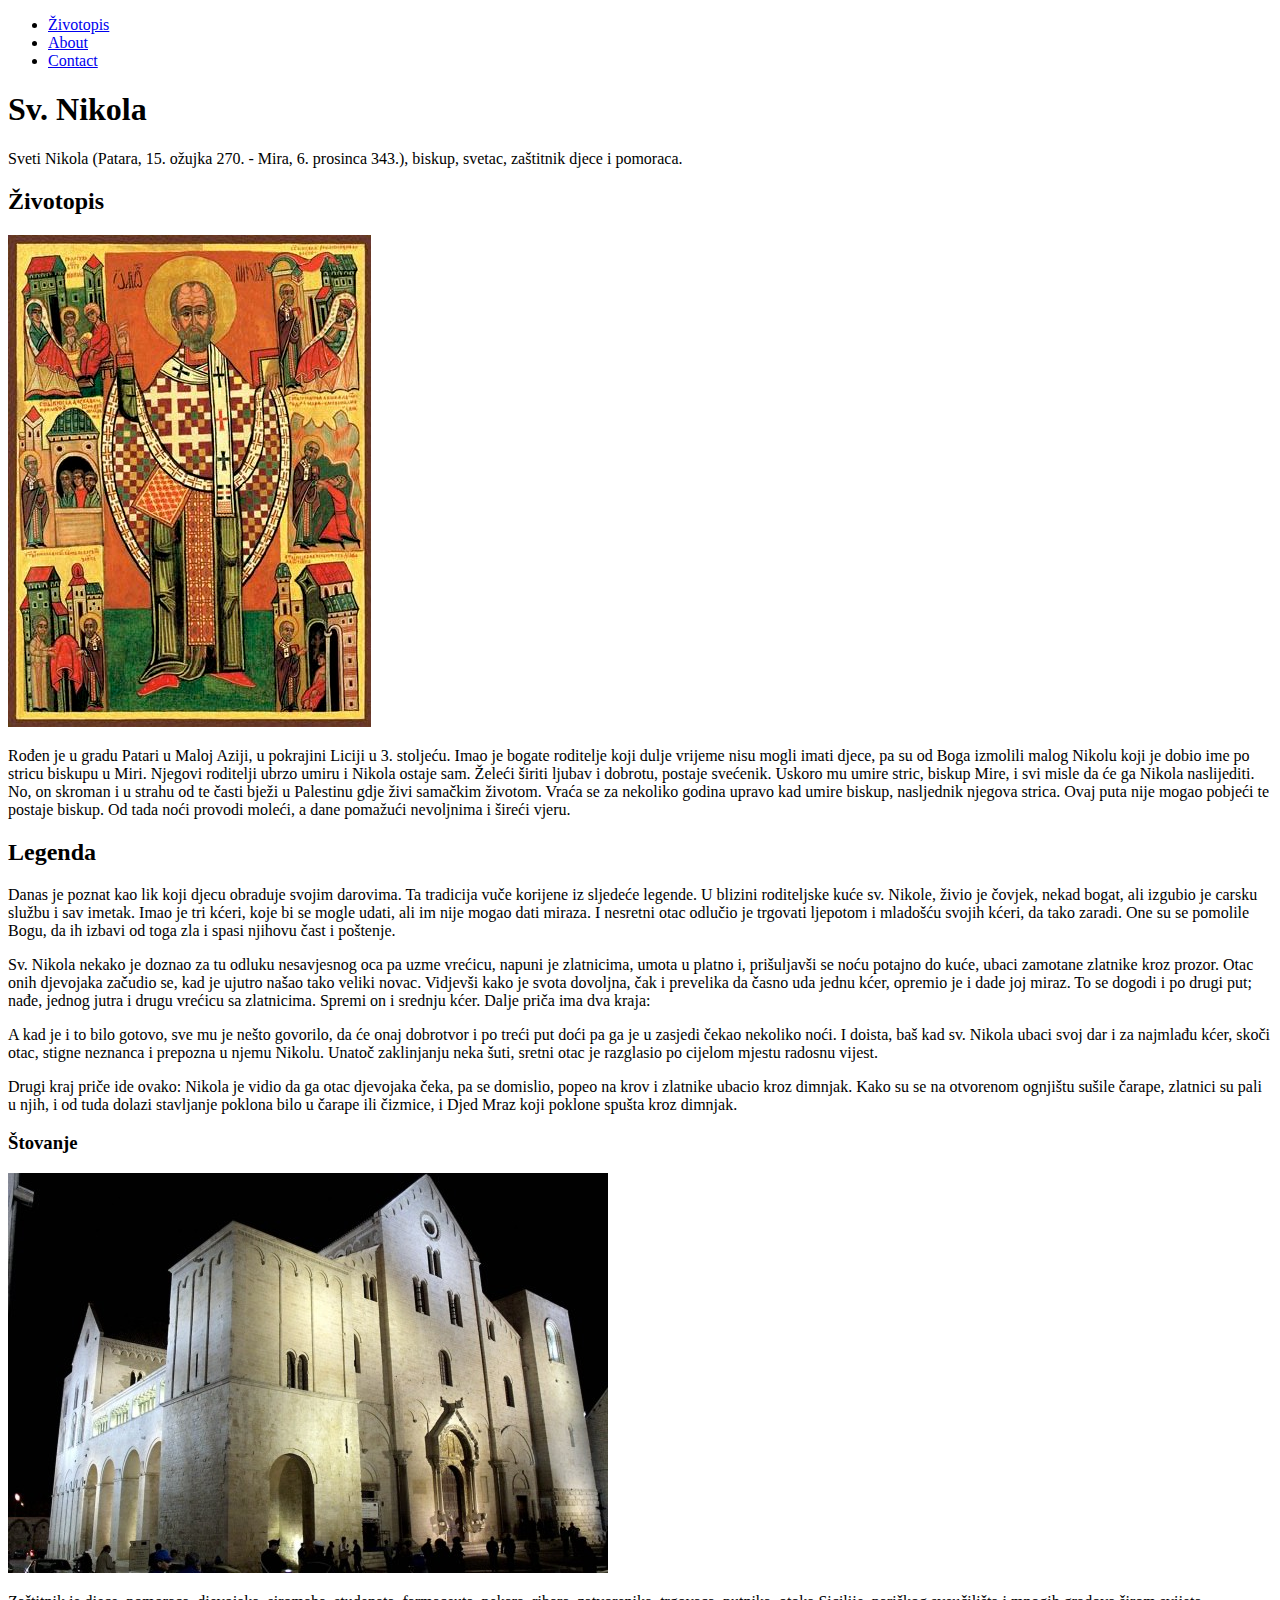
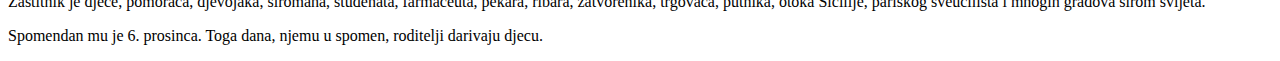
<file: CSS/CSS Zadatak 2 - Selektori/index.html>
<!DOCTYPE html>
<html lang="en">
  <head>
    <meta charset="UTF-8" />
    <meta http-equiv="X-UA-Compatible" content="IE=edge" />
    <meta name="viewport" content="width=device-width, initial-scale=1.0" />
    <title>Study Group - Zadatak 2 | Sv. Nikola</title>
  </head>
  <body>
    <header>
      <nav>
        <ul>
          <li><a href="#">Životopis</a></li>
          <li><a href="#">About</a></li>
          <li><a href="#">Contact</a></li>
        </ul>
      </nav>
    </header>
    <main>
      <h1>Sv. Nikola</h1>
      <span>
        Sveti Nikola (Patara, 15. ožujka 270. - Mira, 6. prosinca 343.), biskup,
        svetac, zaštitnik djece i pomoraca.
      </span>
      <section>
        <h2>Životopis</h2>
        <img
          src="./images/svnikola.jpg"
          alt="Slika 'Život sv. Nikole', naslikana u Poljskoj krajem 15. stoljeća"
        />
        <p>
          Rođen je u gradu Patari u Maloj Aziji, u pokrajini Liciji u 3.
          stoljeću. Imao je bogate roditelje koji dulje vrijeme nisu mogli imati
          djece, pa su od Boga izmolili malog Nikolu koji je dobio ime po stricu
          biskupu u Miri. Njegovi roditelji ubrzo umiru i Nikola ostaje sam.
          Želeći širiti ljubav i dobrotu, postaje svećenik. Uskoro mu umire
          stric, biskup Mire, i svi misle da će ga Nikola naslijediti. No, on
          skroman i u strahu od te časti bježi u Palestinu gdje živi samačkim
          životom. Vraća se za nekoliko godina upravo kad umire biskup,
          nasljednik njegova strica. Ovaj puta nije mogao pobjeći te postaje
          biskup. Od tada noći provodi moleći, a dane pomažući nevoljnima i
          šireći vjeru.
        </p>
      </section>
      <section>
        <h2>Legenda</h2>
        <p>
          Danas je poznat kao lik koji djecu obraduje svojim darovima. Ta
          tradicija vuče korijene iz sljedeće legende. U blizini roditeljske
          kuće sv. Nikole, živio je čovjek, nekad bogat, ali izgubio je carsku
          službu i sav imetak. Imao je tri kćeri, koje bi se mogle udati, ali im
          nije mogao dati miraza. I nesretni otac odlučio je trgovati ljepotom i
          mladošću svojih kćeri, da tako zaradi. One su se pomolile Bogu, da ih
          izbavi od toga zla i spasi njihovu čast i poštenje.
        </p>
        <p>
          Sv. Nikola nekako je doznao za tu odluku nesavjesnog oca pa uzme
          vrećicu, napuni je zlatnicima, umota u platno i, prišuljavši se noću
          potajno do kuće, ubaci zamotane zlatnike kroz prozor. Otac onih
          djevojaka začudio se, kad je ujutro našao tako veliki novac. Vidjevši
          kako je svota dovoljna, čak i prevelika da časno uda jednu kćer,
          opremio je i dade joj miraz. To se dogodi i po drugi put; nađe, jednog
          jutra i drugu vrećicu sa zlatnicima. Spremi on i srednju kćer. Dalje
          priča ima dva kraja:
        </p>
        <p>
          A kad je i to bilo gotovo, sve mu je nešto govorilo, da će onaj
          dobrotvor i po treći put doći pa ga je u zasjedi čekao nekoliko noći.
          I doista, baš kad sv. Nikola ubaci svoj dar i za najmlađu kćer, skoči
          otac, stigne neznanca i prepozna u njemu Nikolu. Unatoč zaklinjanju
          neka šuti, sretni otac je razglasio po cijelom mjestu radosnu vijest.
        </p>
        <p>
          Drugi kraj priče ide ovako: Nikola je vidio da ga otac djevojaka čeka,
          pa se domislio, popeo na krov i zlatnike ubacio kroz dimnjak. Kako su
          se na otvorenom ognjištu sušile čarape, zlatnici su pali u njih, i od
          tuda dolazi stavljanje poklona bilo u čarape ili čizmice, i Djed Mraz
          koji poklone spušta kroz dimnjak.
        </p>
      </section>
    </main>
    <aside>
      <section>
        <h3>Štovanje</h3>
        <img
          src="./images/Bari_Basilica_San_Nicola.jpg"
          alt="Bazilika Sv. Nikole u Bariju"
        />
        <p>
          Zaštitnik je djece, pomoraca, djevojaka, siromaha, studenata,
          farmaceuta, pekara, ribara, zatvorenika, trgovaca, putnika, otoka
          Sicilije, pariškog sveučilišta i mnogih gradova širom svijeta.
        </p>
        <p>
          Spomendan mu je 6. prosinca. Toga dana, njemu u spomen, roditelji
          darivaju djecu.
        </p>
      </section>
    </aside>
  </body>
</html>
</file>
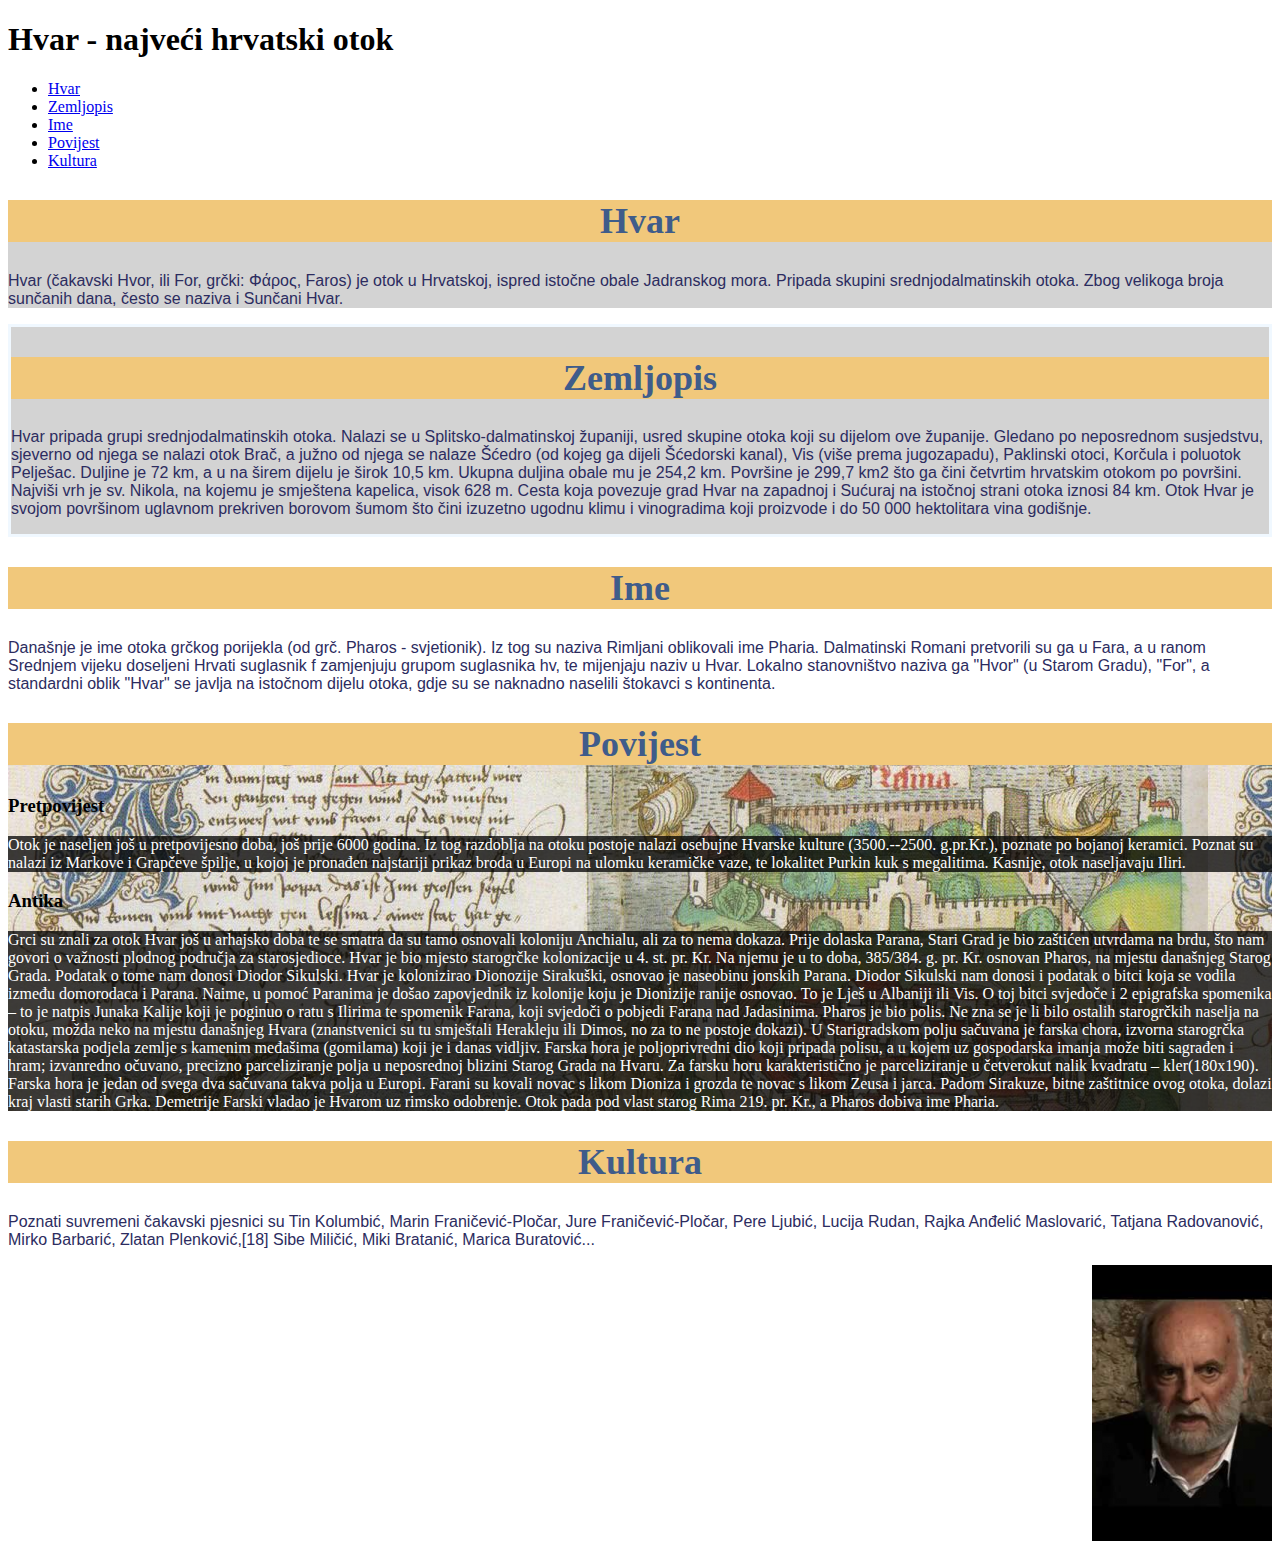
<file: CSS/CSS Zadatak 3 - Uređivanje pozadina/index.html>
<!DOCTYPE html>
<html lang="en">
  <head>
    <meta charset="UTF-8" />
    <meta http-equiv="X-UA-Compatible" content="IE=edge" />
    <meta name="viewport" content="width=device-width, initial-scale=1.0" />
    <link rel="stylesheet" href="style.css" />
    <title>CSS Zadatak 3 | Hvar</title>
  </head>
  <body>
    <header>
      <h1>Hvar - najveći hrvatski otok</h1>
      <nav>
        <ul>
          <li><a href="#hvar">Hvar</a></li>
          <li><a href="#zemljopis">Zemljopis</a></li>
          <li><a href="#ime">Ime</a></li>
          <li><a href="#povijest">Povijest</a></li>
          <li><a href="#kultura">Kultura</a></li>
        </ul>
      </nav>
    </header>
    <main>
      <section id="hvar">
        <h2>Hvar</h2>
        <p>
          Hvar (čakavski Hvor, ili For, grčki: Φάρος, Faros) je otok u
          Hrvatskoj, ispred istočne obale Jadranskog mora. Pripada skupini
          srednjodalmatinskih otoka. Zbog velikoga broja sunčanih dana, često se
          naziva i Sunčani Hvar.
        </p>
      </section>
      <section id="zemljopis">
        <h2>Zemljopis</h2>
        <p>
          Hvar pripada grupi srednjodalmatinskih otoka. Nalazi se u
          Splitsko-dalmatinskoj županiji, usred skupine otoka koji su dijelom
          ove županije. Gledano po neposrednom susjedstvu, sjeverno od njega se
          nalazi otok Brač, a južno od njega se nalaze Šćedro (od kojeg ga
          dijeli Šćedorski kanal), Vis (više prema jugozapadu), Paklinski otoci,
          Korčula i poluotok Pelješac. Duljine je 72 km, a u na širem dijelu je
          širok 10,5 km. Ukupna duljina obale mu je 254,2 km. Površine je 299,7
          km2 što ga čini četvrtim hrvatskim otokom po površini. Najviši vrh je
          sv. Nikola, na kojemu je smještena kapelica, visok 628 m. Cesta koja
          povezuje grad Hvar na zapadnoj i Sućuraj na istočnoj strani otoka
          iznosi 84 km. Otok Hvar je svojom površinom uglavnom prekriven borovom
          šumom što čini izuzetno ugodnu klimu i vinogradima koji proizvode i do
          50 000 hektolitara vina godišnje.
        </p>
      </section>
    </main>
    <aside>
      <section id="ime">
        <h2>Ime</h2>
        <p>
          Današnje je ime otoka grčkog porijekla (od grč. Pharos - svjetionik).
          Iz tog su naziva Rimljani oblikovali ime Pharia. Dalmatinski Romani
          pretvorili su ga u Fara, a u ranom Srednjem vijeku doseljeni Hrvati
          suglasnik f zamjenjuju grupom suglasnika hv, te mijenjaju naziv u
          Hvar. Lokalno stanovništvo naziva ga "Hvor" (u Starom Gradu), "For", a
          standardni oblik "Hvar" se javlja na istočnom dijelu otoka, gdje su se
          naknadno naselili štokavci s kontinenta.
        </p>
      </section>
    </aside>
    <section id="povijest">
      <section id="pretpovijest">
        <h2>Povijest</h2>
        <h3>Pretpovijest</h3>
        <p>
          Otok je naseljen još u pretpovijesno doba, još prije 6000 godina. Iz
          tog razdoblja na otoku postoje nalazi osebujne Hvarske kulture
          (3500.--2500. g.pr.Kr.), poznate po bojanoj keramici. Poznat su nalazi
          iz Markove i Grapčeve špilje, u kojoj je pronađen najstariji prikaz
          broda u Europi na ulomku keramičke vaze, te lokalitet Purkin kuk s
          megalitima. Kasnije, otok naseljavaju Iliri.
        </p>
      </section>
      <section id="antika">
        <h3>Antika</h3>
        <p>
          Grci su znali za otok Hvar još u arhajsko doba te se smatra da su tamo
          osnovali koloniju Anchialu, ali za to nema dokaza. Prije dolaska
          Parana, Stari Grad je bio zaštićen utvrdama na brdu, što nam govori o
          važnosti plodnog područja za starosjedioce. Hvar je bio mjesto
          starogrčke kolonizacije u 4. st. pr. Kr. Na njemu je u to doba,
          385/384. g. pr. Kr. osnovan Pharos, na mjestu današnjeg Starog Grada.
          Podatak o tome nam donosi Diodor Sikulski. Hvar je kolonizirao
          Dionozije Sirakuški, osnovao je naseobinu jonskih Parana. Diodor
          Sikulski nam donosi i podatak o bitci koja se vodila između domorodaca
          i Parana. Naime, u pomoć Paranima je došao zapovjednik iz kolonije
          koju je Dionizije ranije osnovao. To je Lješ u Albaniji ili Vis. O toj
          bitci svjedoče i 2 epigrafska spomenika – to je natpis Junaka Kalije
          koji je poginuo o ratu s Ilirima te spomenik Farana, koji svjedoči o
          pobjedi Farana nad Jadasinima. Pharos je bio polis. Ne zna se je li
          bilo ostalih starogrčkih naselja na otoku, možda neko na mjestu
          današnjeg Hvara (znanstvenici su tu smještali Herakleju ili Dimos, no
          za to ne postoje dokazi). U Starigradskom polju sačuvana je farska
          chora, izvorna starogrčka katastarska podjela zemlje s kamenim
          međašima (gomilama) koji je i danas vidljiv. Farska hora je
          poljoprivredni dio koji pripada polisu, a u kojem uz gospodarska
          imanja može biti sagrađen i hram; izvanredno očuvano, precizno
          parceliziranje polja u neposrednoj blizini Starog Grada na Hvaru. Za
          farsku horu karakteristično je parceliziranje u četverokut nalik
          kvadratu – kler(180x190). Farska hora je jedan od svega dva sačuvana
          takva polja u Europi. Farani su kovali novac s likom Dioniza i grozda
          te novac s likom Zeusa i jarca. Padom Sirakuze, bitne zaštitnice ovog
          otoka, dolazi kraj vlasti starih Grka. Demetrije Farski vladao je
          Hvarom uz rimsko odobrenje. Otok pada pod vlast starog Rima 219. pr.
          Kr., a Pharos dobiva ime Pharia.
        </p>
      </section>
    </section>
    <style>
      #kultura {
        height: 400px;
      }
    </style>
    <section id="kultura">
      <h2>Kultura</h2>
      <p>
        Poznati suvremeni čakavski pjesnici su Tin Kolumbić, Marin
        Franičević-Pločar, Jure Franičević-Pločar, Pere Ljubić, Lucija Rudan,
        Rajka Anđelić Maslovarić, Tatjana Radovanović, Mirko Barbarić, Zlatan
        Plenković,[18] Sibe Miličić, Miki Bratanić, Marica Buratović...
      </p>
    </section>
  </body>
</html>
</file>
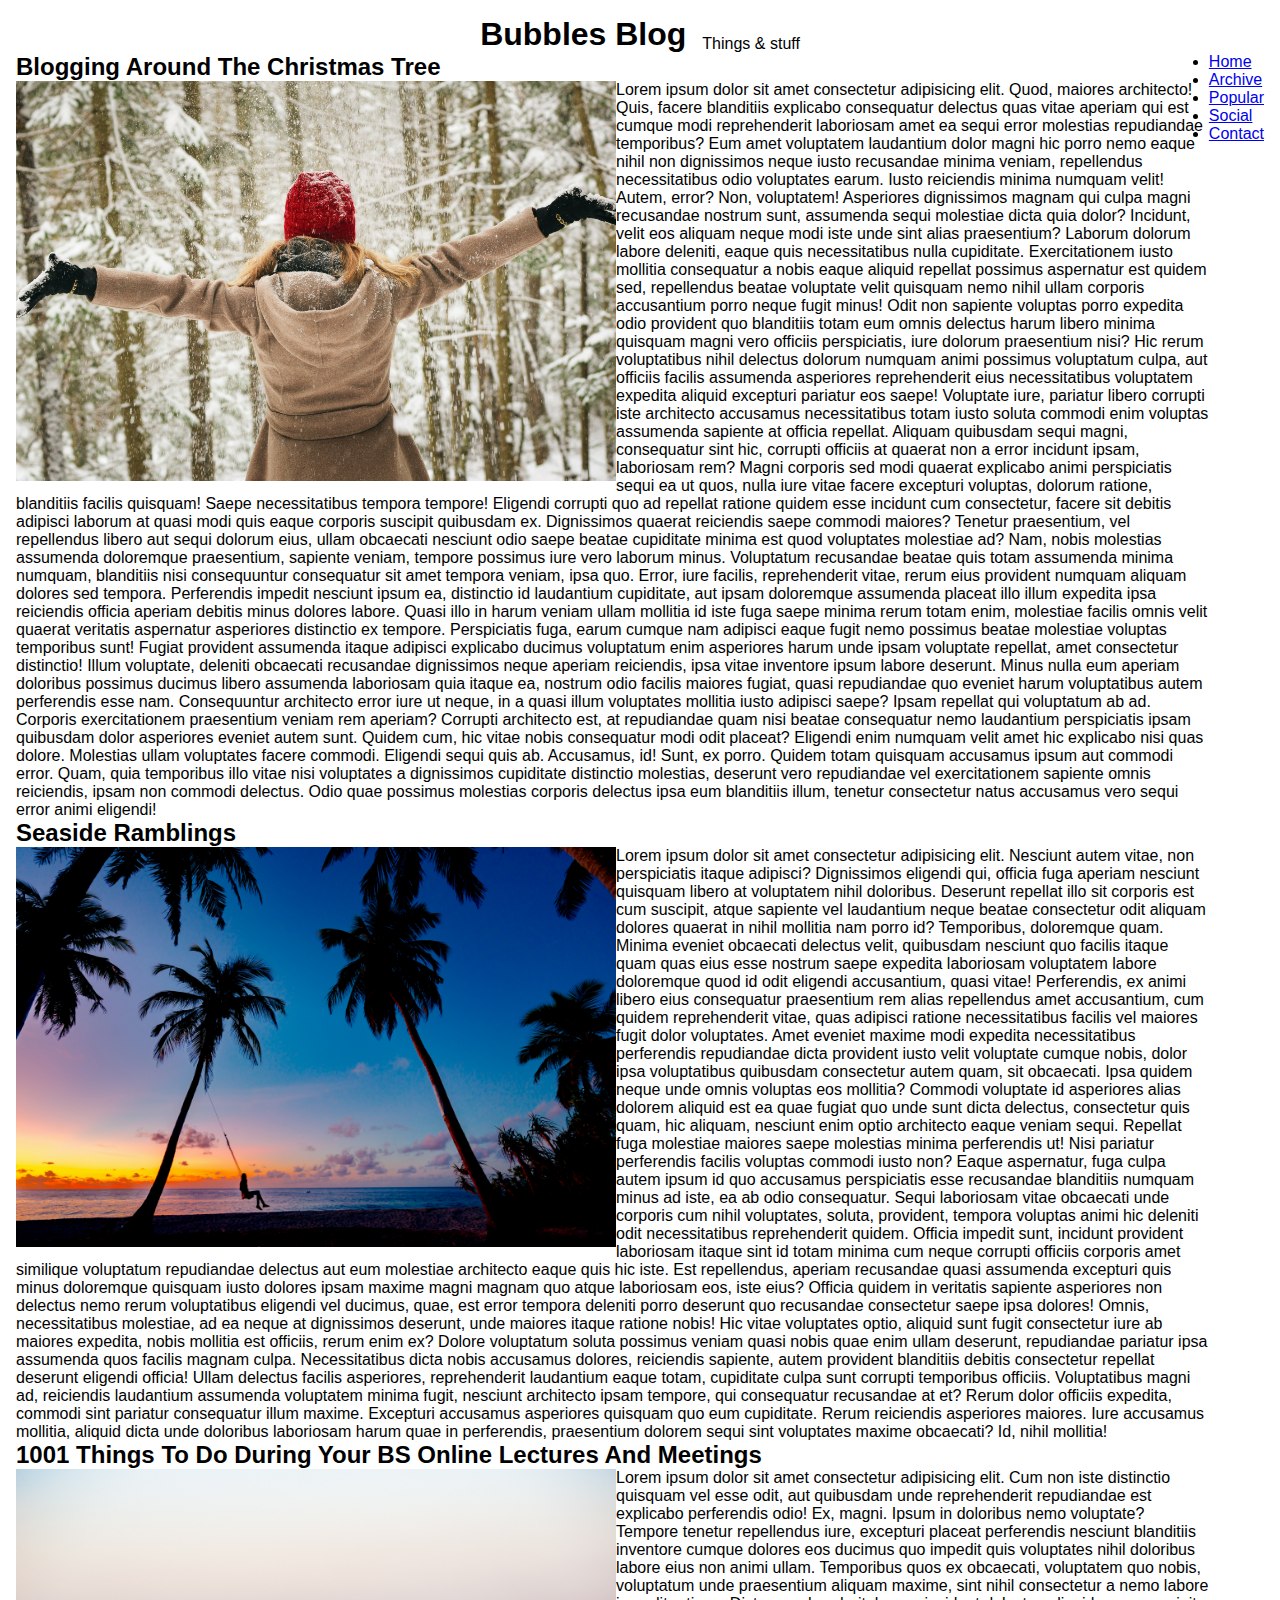
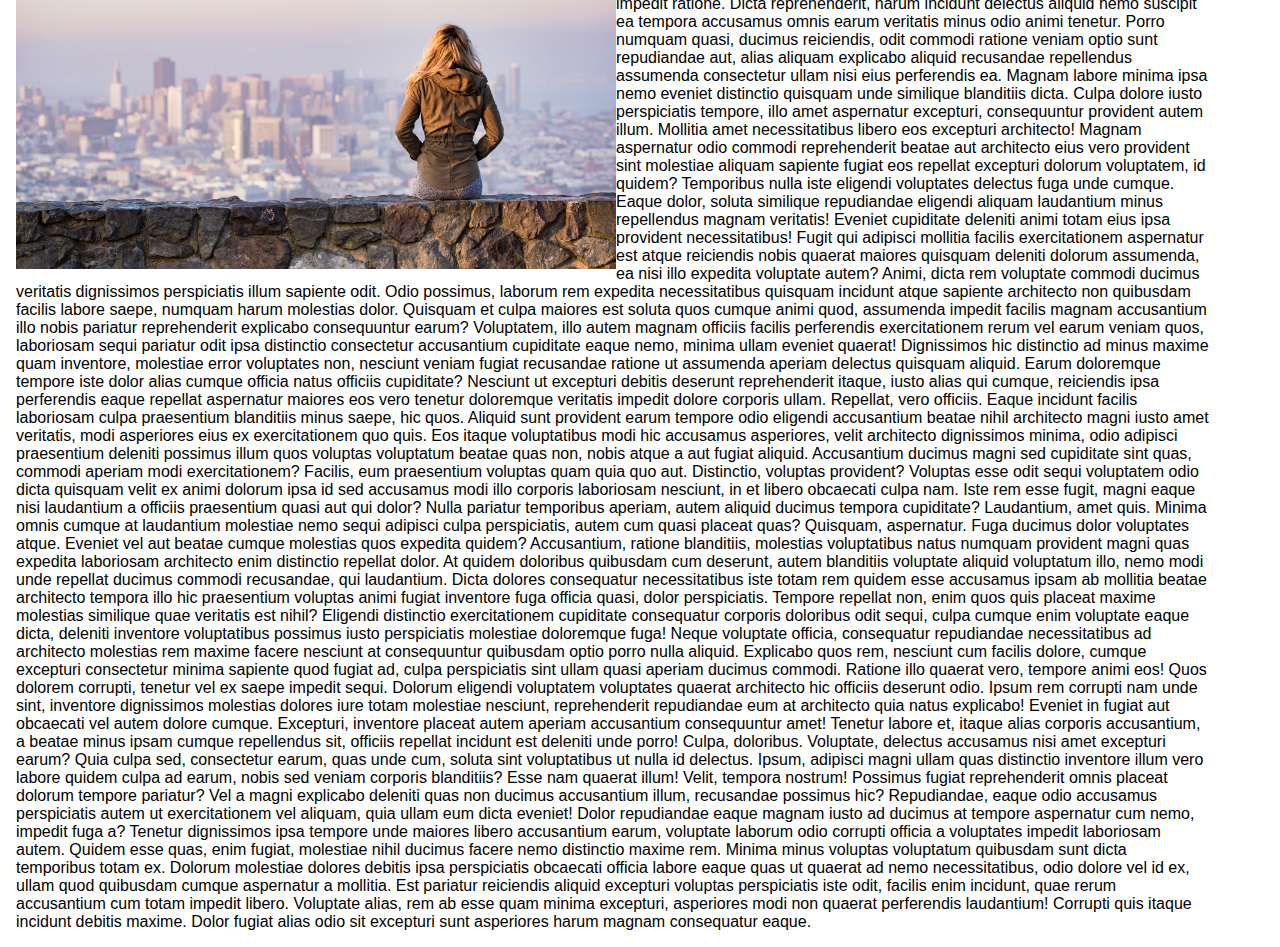
<file: CSS/CSS Zadatak 5 - Display, flexbox (Blog)/index.html>
<!DOCTYPE html>
<html lang="en">
  <head>
    <meta charset="UTF-8" />
    <meta http-equiv="X-UA-Compatible" content="IE=edge" />
    <meta name="viewport" content="width=device-width, initial-scale=1.0" />
    <title>Bubbles Blog</title>

    <link rel="stylesheet" href="style copy.css" />
  </head>
  <body>
    <header>
      <h1>Bubbles Blog</h1>
      <span>Things & stuff</span>
    </header>
    <div class="flex-container">
      <main>
        <article>
          <h2>Blogging Around The Christmas Tree</h2>
          <img
            src="./images/pexels-tim-gouw-700535.jpg"
            alt="Photo of a person in winter clothing with their arms spread, in front of a snowy forrest."
          />
          <p>
            Lorem ipsum dolor sit amet consectetur adipisicing elit. Quod,
            maiores architecto! Quis, facere blanditiis explicabo consequatur
            delectus quas vitae aperiam qui est cumque modi reprehenderit
            laboriosam amet ea sequi error molestias repudiandae temporibus? Eum
            amet voluptatem laudantium dolor magni hic porro nemo eaque nihil
            non dignissimos neque iusto recusandae minima veniam, repellendus
            necessitatibus odio voluptates earum. Iusto reiciendis minima
            numquam velit! Autem, error? Non, voluptatem! Asperiores dignissimos
            magnam qui culpa magni recusandae nostrum sunt, assumenda sequi
            molestiae dicta quia dolor? Incidunt, velit eos aliquam neque modi
            iste unde sint alias praesentium? Laborum dolorum labore deleniti,
            eaque quis necessitatibus nulla cupiditate. Exercitationem iusto
            mollitia consequatur a nobis eaque aliquid repellat possimus
            aspernatur est quidem sed, repellendus beatae voluptate velit
            quisquam nemo nihil ullam corporis accusantium porro neque fugit
            minus! Odit non sapiente voluptas porro expedita odio provident quo
            blanditiis totam eum omnis delectus harum libero minima quisquam
            magni vero officiis perspiciatis, iure dolorum praesentium nisi? Hic
            rerum voluptatibus nihil delectus dolorum numquam animi possimus
            voluptatum culpa, aut officiis facilis assumenda asperiores
            reprehenderit eius necessitatibus voluptatem expedita aliquid
            excepturi pariatur eos saepe! Voluptate iure, pariatur libero
            corrupti iste architecto accusamus necessitatibus totam iusto soluta
            commodi enim voluptas assumenda sapiente at officia repellat.
            Aliquam quibusdam sequi magni, consequatur sint hic, corrupti
            officiis at quaerat non a error incidunt ipsam, laboriosam rem?
            Magni corporis sed modi quaerat explicabo animi perspiciatis sequi
            ea ut quos, nulla iure vitae facere excepturi voluptas, dolorum
            ratione, blanditiis facilis quisquam! Saepe necessitatibus tempora
            tempore! Eligendi corrupti quo ad repellat ratione quidem esse
            incidunt cum consectetur, facere sit debitis adipisci laborum at
            quasi modi quis eaque corporis suscipit quibusdam ex. Dignissimos
            quaerat reiciendis saepe commodi maiores? Tenetur praesentium, vel
            repellendus libero aut sequi dolorum eius, ullam obcaecati nesciunt
            odio saepe beatae cupiditate minima est quod voluptates molestiae
            ad? Nam, nobis molestias assumenda doloremque praesentium, sapiente
            veniam, tempore possimus iure vero laborum minus. Voluptatum
            recusandae beatae quis totam assumenda minima numquam, blanditiis
            nisi consequuntur consequatur sit amet tempora veniam, ipsa quo.
            Error, iure facilis, reprehenderit vitae, rerum eius provident
            numquam aliquam dolores sed tempora. Perferendis impedit nesciunt
            ipsum ea, distinctio id laudantium cupiditate, aut ipsam doloremque
            assumenda placeat illo illum expedita ipsa reiciendis officia
            aperiam debitis minus dolores labore. Quasi illo in harum veniam
            ullam mollitia id iste fuga saepe minima rerum totam enim, molestiae
            facilis omnis velit quaerat veritatis aspernatur asperiores
            distinctio ex tempore. Perspiciatis fuga, earum cumque nam adipisci
            eaque fugit nemo possimus beatae molestiae voluptas temporibus sunt!
            Fugiat provident assumenda itaque adipisci explicabo ducimus
            voluptatum enim asperiores harum unde ipsam voluptate repellat, amet
            consectetur distinctio! Illum voluptate, deleniti obcaecati
            recusandae dignissimos neque aperiam reiciendis, ipsa vitae
            inventore ipsum labore deserunt. Minus nulla eum aperiam doloribus
            possimus ducimus libero assumenda laboriosam quia itaque ea, nostrum
            odio facilis maiores fugiat, quasi repudiandae quo eveniet harum
            voluptatibus autem perferendis esse nam. Consequuntur architecto
            error iure ut neque, in a quasi illum voluptates mollitia iusto
            adipisci saepe? Ipsam repellat qui voluptatum ab ad. Corporis
            exercitationem praesentium veniam rem aperiam? Corrupti architecto
            est, at repudiandae quam nisi beatae consequatur nemo laudantium
            perspiciatis ipsam quibusdam dolor asperiores eveniet autem sunt.
            Quidem cum, hic vitae nobis consequatur modi odit placeat? Eligendi
            enim numquam velit amet hic explicabo nisi quas dolore. Molestias
            ullam voluptates facere commodi. Eligendi sequi quis ab. Accusamus,
            id! Sunt, ex porro. Quidem totam quisquam accusamus ipsum aut
            commodi error. Quam, quia temporibus illo vitae nisi voluptates a
            dignissimos cupiditate distinctio molestias, deserunt vero
            repudiandae vel exercitationem sapiente omnis reiciendis, ipsam non
            commodi delectus. Odio quae possimus molestias corporis delectus
            ipsa eum blanditiis illum, tenetur consectetur natus accusamus vero
            sequi error animi eligendi!
          </p>
        </article>
        <article>
          <h2>Seaside Ramblings</h2>
          <img
            src="./images/pexels-asad-photo-maldives-3293148.jpg"
            alt="Photo of a beach at sunset, a person is sitting on a swing hung from a palm tree."
          />
          <p>
            Lorem ipsum dolor sit amet consectetur adipisicing elit. Nesciunt
            autem vitae, non perspiciatis itaque adipisci? Dignissimos eligendi
            qui, officia fuga aperiam nesciunt quisquam libero at voluptatem
            nihil doloribus. Deserunt repellat illo sit corporis est cum
            suscipit, atque sapiente vel laudantium neque beatae consectetur
            odit aliquam dolores quaerat in nihil mollitia nam porro id?
            Temporibus, doloremque quam. Minima eveniet obcaecati delectus
            velit, quibusdam nesciunt quo facilis itaque quam quas eius esse
            nostrum saepe expedita laboriosam voluptatem labore doloremque quod
            id odit eligendi accusantium, quasi vitae! Perferendis, ex animi
            libero eius consequatur praesentium rem alias repellendus amet
            accusantium, cum quidem reprehenderit vitae, quas adipisci ratione
            necessitatibus facilis vel maiores fugit dolor voluptates. Amet
            eveniet maxime modi expedita necessitatibus perferendis repudiandae
            dicta provident iusto velit voluptate cumque nobis, dolor ipsa
            voluptatibus quibusdam consectetur autem quam, sit obcaecati. Ipsa
            quidem neque unde omnis voluptas eos mollitia? Commodi voluptate id
            asperiores alias dolorem aliquid est ea quae fugiat quo unde sunt
            dicta delectus, consectetur quis quam, hic aliquam, nesciunt enim
            optio architecto eaque veniam sequi. Repellat fuga molestiae maiores
            saepe molestias minima perferendis ut! Nisi pariatur perferendis
            facilis voluptas commodi iusto non? Eaque aspernatur, fuga culpa
            autem ipsum id quo accusamus perspiciatis esse recusandae blanditiis
            numquam minus ad iste, ea ab odio consequatur. Sequi laboriosam
            vitae obcaecati unde corporis cum nihil voluptates, soluta,
            provident, tempora voluptas animi hic deleniti odit necessitatibus
            reprehenderit quidem. Officia impedit sunt, incidunt provident
            laboriosam itaque sint id totam minima cum neque corrupti officiis
            corporis amet similique voluptatum repudiandae delectus aut eum
            molestiae architecto eaque quis hic iste. Est repellendus, aperiam
            recusandae quasi assumenda excepturi quis minus doloremque quisquam
            iusto dolores ipsam maxime magni magnam quo atque laboriosam eos,
            iste eius? Officia quidem in veritatis sapiente asperiores non
            delectus nemo rerum voluptatibus eligendi vel ducimus, quae, est
            error tempora deleniti porro deserunt quo recusandae consectetur
            saepe ipsa dolores! Omnis, necessitatibus molestiae, ad ea neque at
            dignissimos deserunt, unde maiores itaque ratione nobis! Hic vitae
            voluptates optio, aliquid sunt fugit consectetur iure ab maiores
            expedita, nobis mollitia est officiis, rerum enim ex? Dolore
            voluptatum soluta possimus veniam quasi nobis quae enim ullam
            deserunt, repudiandae pariatur ipsa assumenda quos facilis magnam
            culpa. Necessitatibus dicta nobis accusamus dolores, reiciendis
            sapiente, autem provident blanditiis debitis consectetur repellat
            deserunt eligendi officia! Ullam delectus facilis asperiores,
            reprehenderit laudantium eaque totam, cupiditate culpa sunt corrupti
            temporibus officiis. Voluptatibus magni ad, reiciendis laudantium
            assumenda voluptatem minima fugit, nesciunt architecto ipsam
            tempore, qui consequatur recusandae at et? Rerum dolor officiis
            expedita, commodi sint pariatur consequatur illum maxime. Excepturi
            accusamus asperiores quisquam quo eum cupiditate. Rerum reiciendis
            asperiores maiores. Iure accusamus mollitia, aliquid dicta unde
            doloribus laboriosam harum quae in perferendis, praesentium dolorem
            sequi sint voluptates maxime obcaecati? Id, nihil mollitia!
          </p>
        </article>
        <article>
          <h2>1001 Things To Do During Your BS Online Lectures And Meetings</h2>
          <img
            src="./images/pexels-picjumbocom-196667.jpg"
            alt="Photo of a woman sitting on a rock fence or a wall overlooking a big city."
          />
          <p>
            Lorem ipsum dolor sit amet consectetur adipisicing elit. Cum non
            iste distinctio quisquam vel esse odit, aut quibusdam unde
            reprehenderit repudiandae est explicabo perferendis odio! Ex, magni.
            Ipsum in doloribus nemo voluptate? Tempore tenetur repellendus iure,
            excepturi placeat perferendis nesciunt blanditiis inventore cumque
            dolores eos ducimus quo impedit quis voluptates nihil doloribus
            labore eius non animi ullam. Temporibus quos ex obcaecati,
            voluptatem quo nobis, voluptatum unde praesentium aliquam maxime,
            sint nihil consectetur a nemo labore impedit ratione. Dicta
            reprehenderit, harum incidunt delectus aliquid nemo suscipit ea
            tempora accusamus omnis earum veritatis minus odio animi tenetur.
            Porro numquam quasi, ducimus reiciendis, odit commodi ratione veniam
            optio sunt repudiandae aut, alias aliquam explicabo aliquid
            recusandae repellendus assumenda consectetur ullam nisi eius
            perferendis ea. Magnam labore minima ipsa nemo eveniet distinctio
            quisquam unde similique blanditiis dicta. Culpa dolore iusto
            perspiciatis tempore, illo amet aspernatur excepturi, consequuntur
            provident autem illum. Mollitia amet necessitatibus libero eos
            excepturi architecto! Magnam aspernatur odio commodi reprehenderit
            beatae aut architecto eius vero provident sint molestiae aliquam
            sapiente fugiat eos repellat excepturi dolorum voluptatem, id
            quidem? Temporibus nulla iste eligendi voluptates delectus fuga unde
            cumque. Eaque dolor, soluta similique repudiandae eligendi aliquam
            laudantium minus repellendus magnam veritatis! Eveniet cupiditate
            deleniti animi totam eius ipsa provident necessitatibus! Fugit qui
            adipisci mollitia facilis exercitationem aspernatur est atque
            reiciendis nobis quaerat maiores quisquam deleniti dolorum
            assumenda, ea nisi illo expedita voluptate autem? Animi, dicta rem
            voluptate commodi ducimus veritatis dignissimos perspiciatis illum
            sapiente odit. Odio possimus, laborum rem expedita necessitatibus
            quisquam incidunt atque sapiente architecto non quibusdam facilis
            labore saepe, numquam harum molestias dolor. Quisquam et culpa
            maiores est soluta quos cumque animi quod, assumenda impedit facilis
            magnam accusantium illo nobis pariatur reprehenderit explicabo
            consequuntur earum? Voluptatem, illo autem magnam officiis facilis
            perferendis exercitationem rerum vel earum veniam quos, laboriosam
            sequi pariatur odit ipsa distinctio consectetur accusantium
            cupiditate eaque nemo, minima ullam eveniet quaerat! Dignissimos hic
            distinctio ad minus maxime quam inventore, molestiae error
            voluptates non, nesciunt veniam fugiat recusandae ratione ut
            assumenda aperiam delectus quisquam aliquid. Earum doloremque
            tempore iste dolor alias cumque officia natus officiis cupiditate?
            Nesciunt ut excepturi debitis deserunt reprehenderit itaque, iusto
            alias qui cumque, reiciendis ipsa perferendis eaque repellat
            aspernatur maiores eos vero tenetur doloremque veritatis impedit
            dolore corporis ullam. Repellat, vero officiis. Eaque incidunt
            facilis laboriosam culpa praesentium blanditiis minus saepe, hic
            quos. Aliquid sunt provident earum tempore odio eligendi accusantium
            beatae nihil architecto magni iusto amet veritatis, modi asperiores
            eius ex exercitationem quo quis. Eos itaque voluptatibus modi hic
            accusamus asperiores, velit architecto dignissimos minima, odio
            adipisci praesentium deleniti possimus illum quos voluptas
            voluptatum beatae quas non, nobis atque a aut fugiat aliquid.
            Accusantium ducimus magni sed cupiditate sint quas, commodi aperiam
            modi exercitationem? Facilis, eum praesentium voluptas quam quia quo
            aut. Distinctio, voluptas provident? Voluptas esse odit sequi
            voluptatem odio dicta quisquam velit ex animi dolorum ipsa id sed
            accusamus modi illo corporis laboriosam nesciunt, in et libero
            obcaecati culpa nam. Iste rem esse fugit, magni eaque nisi
            laudantium a officiis praesentium quasi aut qui dolor? Nulla
            pariatur temporibus aperiam, autem aliquid ducimus tempora
            cupiditate? Laudantium, amet quis. Minima omnis cumque at laudantium
            molestiae nemo sequi adipisci culpa perspiciatis, autem cum quasi
            placeat quas? Quisquam, aspernatur. Fuga ducimus dolor voluptates
            atque. Eveniet vel aut beatae cumque molestias quos expedita quidem?
            Accusantium, ratione blanditiis, molestias voluptatibus natus
            numquam provident magni quas expedita laboriosam architecto enim
            distinctio repellat dolor. At quidem doloribus quibusdam cum
            deserunt, autem blanditiis voluptate aliquid voluptatum illo, nemo
            modi unde repellat ducimus commodi recusandae, qui laudantium. Dicta
            dolores consequatur necessitatibus iste totam rem quidem esse
            accusamus ipsam ab mollitia beatae architecto tempora illo hic
            praesentium voluptas animi fugiat inventore fuga officia quasi,
            dolor perspiciatis. Tempore repellat non, enim quos quis placeat
            maxime molestias similique quae veritatis est nihil? Eligendi
            distinctio exercitationem cupiditate consequatur corporis doloribus
            odit sequi, culpa cumque enim voluptate eaque dicta, deleniti
            inventore voluptatibus possimus iusto perspiciatis molestiae
            doloremque fuga! Neque voluptate officia, consequatur repudiandae
            necessitatibus ad architecto molestias rem maxime facere nesciunt at
            consequuntur quibusdam optio porro nulla aliquid. Explicabo quos
            rem, nesciunt cum facilis dolore, cumque excepturi consectetur
            minima sapiente quod fugiat ad, culpa perspiciatis sint ullam quasi
            aperiam ducimus commodi. Ratione illo quaerat vero, tempore animi
            eos! Quos dolorem corrupti, tenetur vel ex saepe impedit sequi.
            Dolorum eligendi voluptatem voluptates quaerat architecto hic
            officiis deserunt odio. Ipsum rem corrupti nam unde sint, inventore
            dignissimos molestias dolores iure totam molestiae nesciunt,
            reprehenderit repudiandae eum at architecto quia natus explicabo!
            Eveniet in fugiat aut obcaecati vel autem dolore cumque. Excepturi,
            inventore placeat autem aperiam accusantium consequuntur amet!
            Tenetur labore et, itaque alias corporis accusantium, a beatae minus
            ipsam cumque repellendus sit, officiis repellat incidunt est
            deleniti unde porro! Culpa, doloribus. Voluptate, delectus accusamus
            nisi amet excepturi earum? Quia culpa sed, consectetur earum, quas
            unde cum, soluta sint voluptatibus ut nulla id delectus. Ipsum,
            adipisci magni ullam quas distinctio inventore illum vero labore
            quidem culpa ad earum, nobis sed veniam corporis blanditiis? Esse
            nam quaerat illum! Velit, tempora nostrum! Possimus fugiat
            reprehenderit omnis placeat dolorum tempore pariatur? Vel a magni
            explicabo deleniti quas non ducimus accusantium illum, recusandae
            possimus hic? Repudiandae, eaque odio accusamus perspiciatis autem
            ut exercitationem vel aliquam, quia ullam eum dicta eveniet! Dolor
            repudiandae eaque magnam iusto ad ducimus at tempore aspernatur cum
            nemo, impedit fuga a? Tenetur dignissimos ipsa tempore unde maiores
            libero accusantium earum, voluptate laborum odio corrupti officia a
            voluptates impedit laboriosam autem. Quidem esse quas, enim fugiat,
            molestiae nihil ducimus facere nemo distinctio maxime rem. Minima
            minus voluptas voluptatum quibusdam sunt dicta temporibus totam ex.
            Dolorum molestiae dolores debitis ipsa perspiciatis obcaecati
            officia labore eaque quas ut quaerat ad nemo necessitatibus, odio
            dolore vel id ex, ullam quod quibusdam cumque aspernatur a mollitia.
            Est pariatur reiciendis aliquid excepturi voluptas perspiciatis iste
            odit, facilis enim incidunt, quae rerum accusantium cum totam
            impedit libero. Voluptate alias, rem ab esse quam minima excepturi,
            asperiores modi non quaerat perferendis laudantium! Corrupti quis
            itaque incidunt debitis maxime. Dolor fugiat alias odio sit
            excepturi sunt asperiores harum magnam consequatur eaque.
          </p>
        </article>
      </main>
      <aside>
        <nav>
          <ul>
            <li><a href="#home">Home</a></li>
            <li><a href="#">Archive</a></li>
            <li><a href="#">Popular</a></li>
            <li><a href="#">Social</a></li>
            <li><a href="#">Contact</a></li>
          </ul>
        </nav>
      </aside>
    </div>
  </body>
</html>
</file>
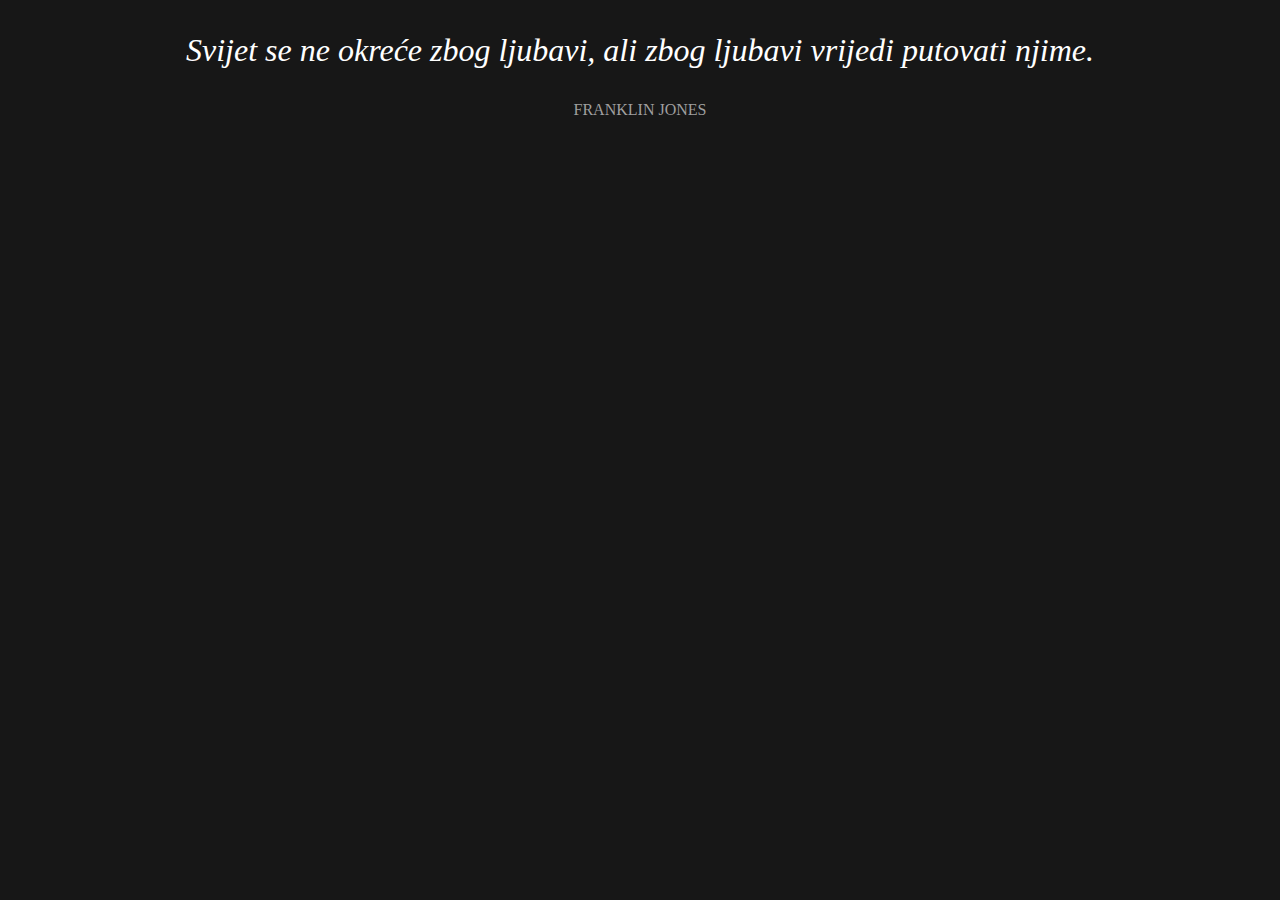
<file: kratki/citati/index.html>
<!DOCTYPE html>
<html lang="en">
  <head>
    <meta charset="UTF-8" />
    <meta http-equiv="X-UA-Compatible" content="IE=edge" />
    <meta name="viewport" content="width=device-width, initial-scale=1.0" />
    <title>Citati</title>
    <link rel="stylesheet" href="style.css" />
  </head>
  <body>
    <main>
      <p id="citat"></p>
      <span id="autor"></span>
    </main>
    <script src="main.js"></script>
  </body>
</html>
</file>
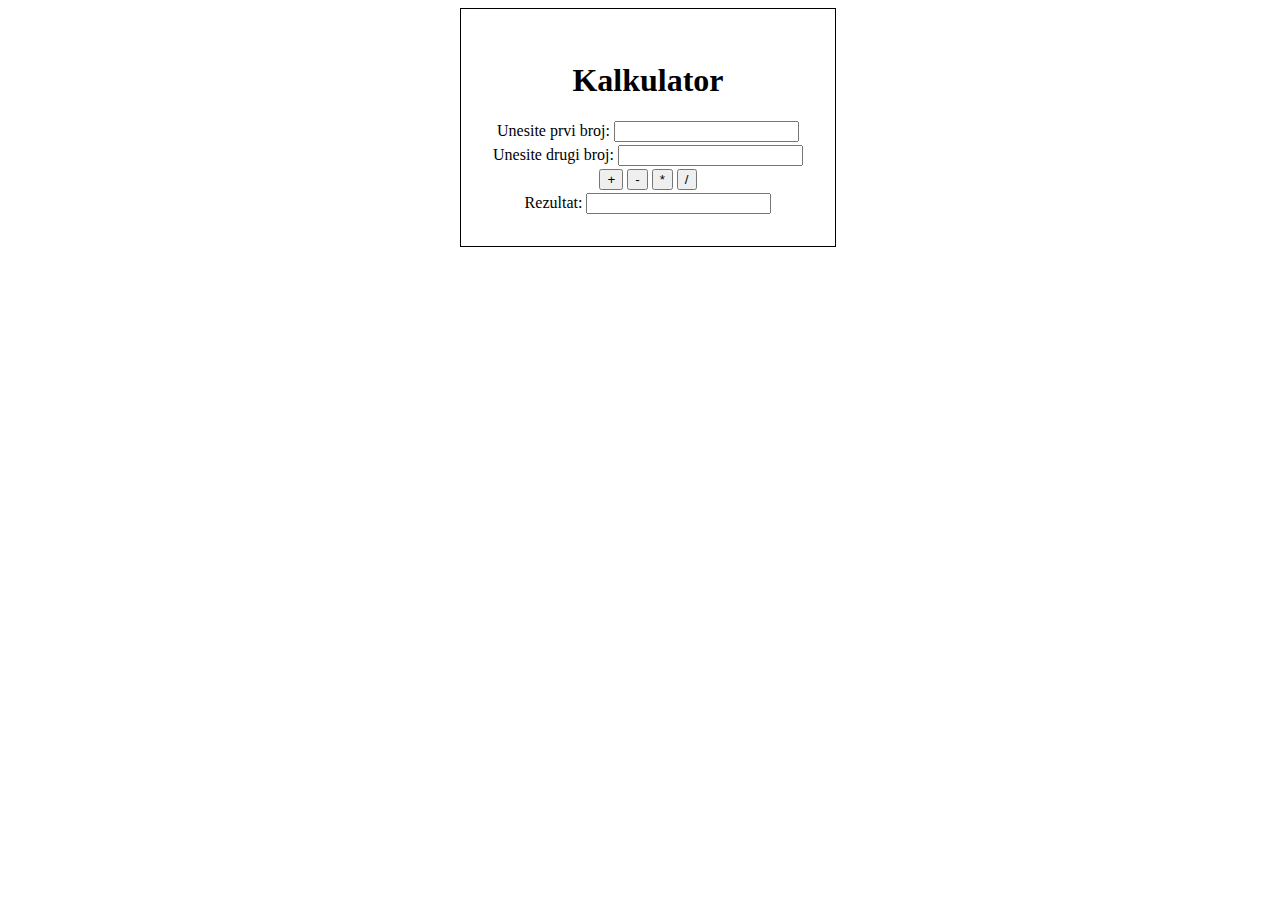
<file: kratki/kalkulator/index.html>
<!DOCTYPE html>
<html lang="en">
  <head>
    <meta charset="UTF-8" />
    <meta http-equiv="X-UA-Compatible" content="IE=edge" />
    <meta name="viewport" content="width=device-width, initial-scale=1.0" />
    <title>Kalkulator</title>
    <link rel="stylesheet" href="style.css" />
  </head>
  <body>
    <main>
      <h1>Kalkulator</h1>
      <form>
        <div class="prvi">
          <label for="prvi">Unesite prvi broj:</label>
          <input type="number" name="prvi" id="prvi" />
        </div>
        <div class="drugi">
          <label for="drugi">Unesite drugi broj:</label>
          <input type="number" name="drugi" id="drugi" />
        </div>
        <div class="tipke">
          <button type="button" class="tipka" id="zbrajanje">+</button>
          <button type="button" class="tipka" id="oduzimanje">-</button>
          <button type="button" class="tipka" id="mnozenje">*</button>
          <button type="button" class="tipka" id="dijeljenje">/</button>
        </div>
        <div class="rezultat">
          <label for="rezultat">Rezultat:</label>
          <input readonly type="text" name="rezultat" id="rezultat" />
        </div>
      </form>
    </main>
    <script src="main.js"></script>
  </body>
</html>
</file>
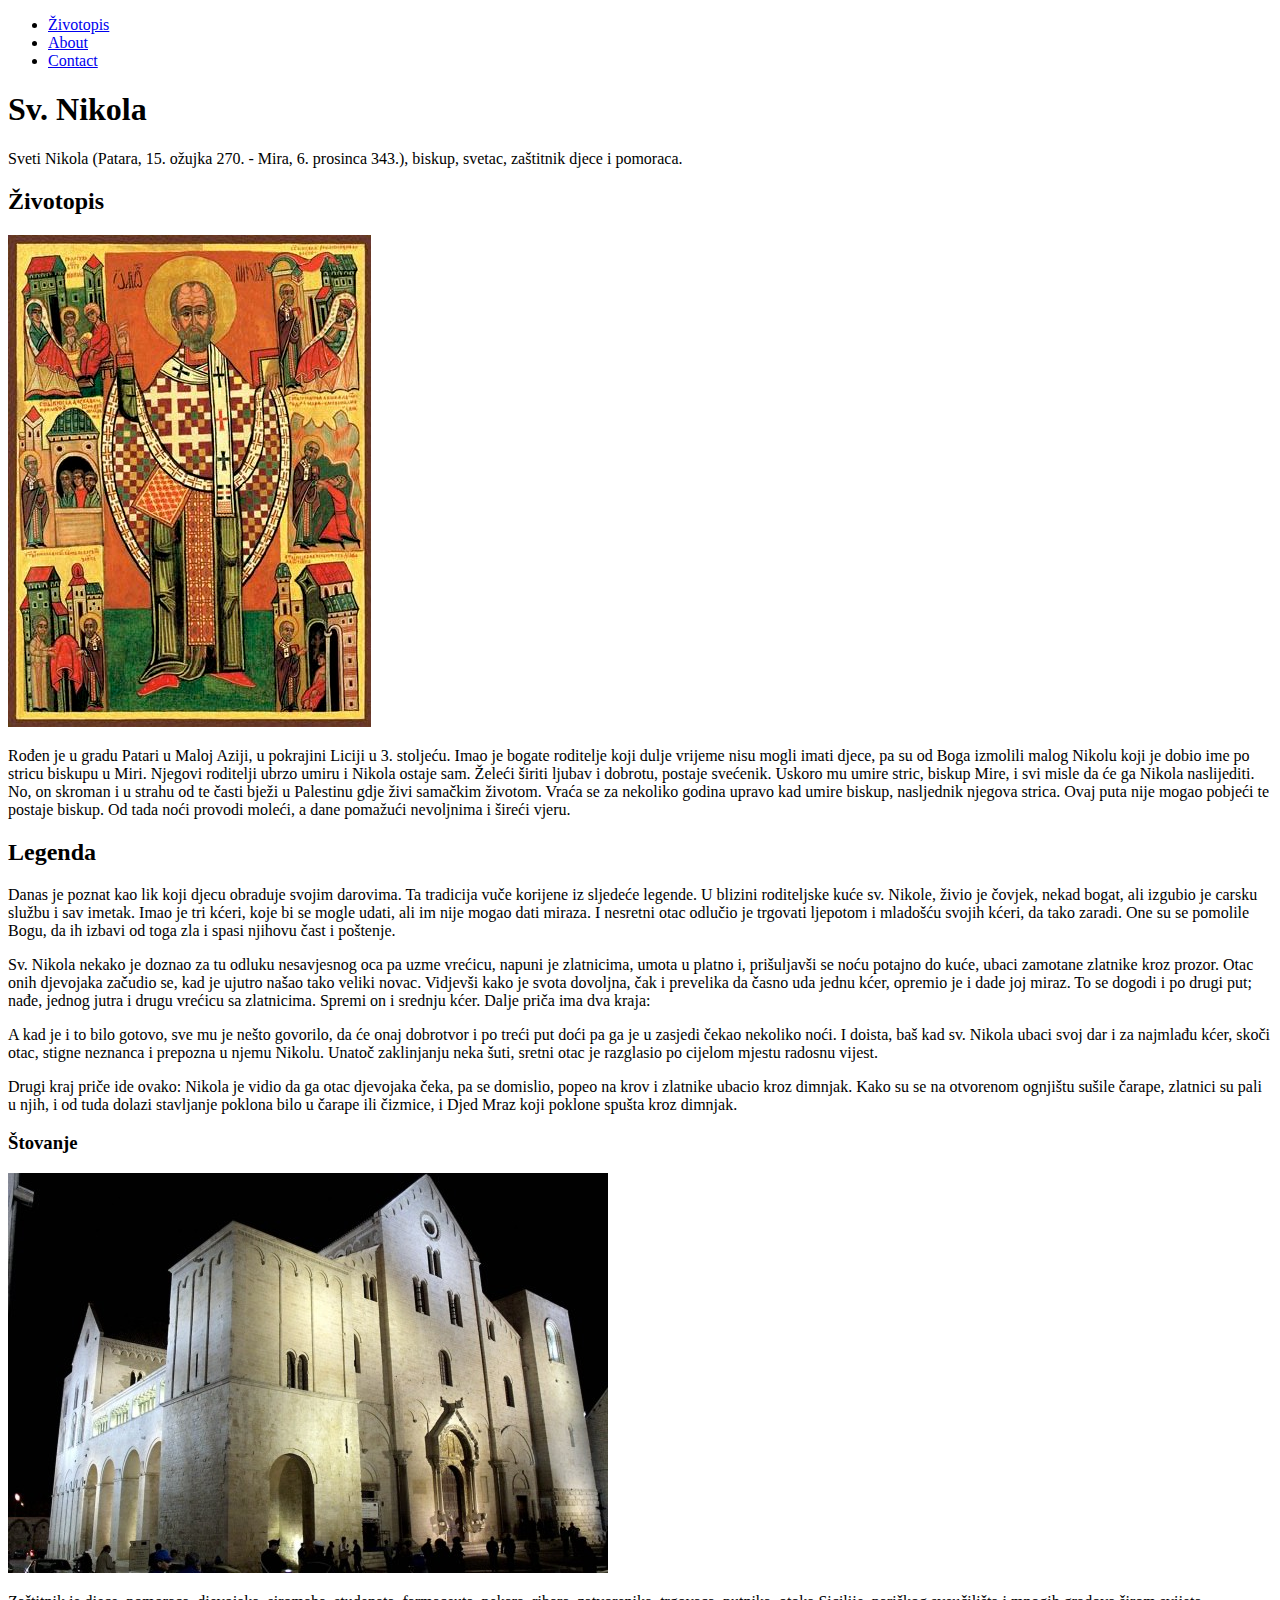
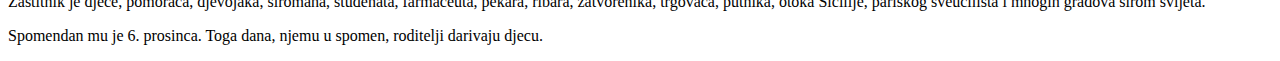
<file: CSS/CSS Zadatak 2 - Selektori/zadatak2.html>
<!DOCTYPE html>
<html lang="en">
  <head>
    <meta charset="UTF-8" />
    <meta http-equiv="X-UA-Compatible" content="IE=edge" />
    <meta name="viewport" content="width=device-width, initial-scale=1.0" />
    <title>Study Group - Zadatak 2 | Sv. Nikola</title>
  </head>
  <body>
    <header>
      <nav>
        <ul>
          <li><a href="#">Životopis</a></li>
          <li><a href="#">About</a></li>
          <li><a href="#">Contact</a></li>
        </ul>
      </nav>
    </header>
    <main>
      <h1>Sv. Nikola</h1>
      <span>
        Sveti Nikola (Patara, 15. ožujka 270. - Mira, 6. prosinca 343.), biskup,
        svetac, zaštitnik djece i pomoraca.
      </span>
      <section>
        <h2>Životopis</h2>
        <img
          src="./svnikola.jpg"
          alt="Slika 'Život sv. Nikole', naslikana u Poljskoj krajem 15. stoljeća"
        />
        <p>
          Rođen je u gradu Patari u Maloj Aziji, u pokrajini Liciji u 3.
          stoljeću. Imao je bogate roditelje koji dulje vrijeme nisu mogli imati
          djece, pa su od Boga izmolili malog Nikolu koji je dobio ime po stricu
          biskupu u Miri. Njegovi roditelji ubrzo umiru i Nikola ostaje sam.
          Želeći širiti ljubav i dobrotu, postaje svećenik. Uskoro mu umire
          stric, biskup Mire, i svi misle da će ga Nikola naslijediti. No, on
          skroman i u strahu od te časti bježi u Palestinu gdje živi samačkim
          životom. Vraća se za nekoliko godina upravo kad umire biskup,
          nasljednik njegova strica. Ovaj puta nije mogao pobjeći te postaje
          biskup. Od tada noći provodi moleći, a dane pomažući nevoljnima i
          šireći vjeru.
        </p>
      </section>
      <section>
        <h2>Legenda</h2>
        <p>
          Danas je poznat kao lik koji djecu obraduje svojim darovima. Ta
          tradicija vuče korijene iz sljedeće legende. U blizini roditeljske
          kuće sv. Nikole, živio je čovjek, nekad bogat, ali izgubio je carsku
          službu i sav imetak. Imao je tri kćeri, koje bi se mogle udati, ali im
          nije mogao dati miraza. I nesretni otac odlučio je trgovati ljepotom i
          mladošću svojih kćeri, da tako zaradi. One su se pomolile Bogu, da ih
          izbavi od toga zla i spasi njihovu čast i poštenje.
        </p>
        <p>
          Sv. Nikola nekako je doznao za tu odluku nesavjesnog oca pa uzme
          vrećicu, napuni je zlatnicima, umota u platno i, prišuljavši se noću
          potajno do kuće, ubaci zamotane zlatnike kroz prozor. Otac onih
          djevojaka začudio se, kad je ujutro našao tako veliki novac. Vidjevši
          kako je svota dovoljna, čak i prevelika da časno uda jednu kćer,
          opremio je i dade joj miraz. To se dogodi i po drugi put; nađe, jednog
          jutra i drugu vrećicu sa zlatnicima. Spremi on i srednju kćer. Dalje
          priča ima dva kraja:
        </p>
        <p>
          A kad je i to bilo gotovo, sve mu je nešto govorilo, da će onaj
          dobrotvor i po treći put doći pa ga je u zasjedi čekao nekoliko noći.
          I doista, baš kad sv. Nikola ubaci svoj dar i za najmlađu kćer, skoči
          otac, stigne neznanca i prepozna u njemu Nikolu. Unatoč zaklinjanju
          neka šuti, sretni otac je razglasio po cijelom mjestu radosnu vijest.
        </p>
        <p>
          Drugi kraj priče ide ovako: Nikola je vidio da ga otac djevojaka čeka,
          pa se domislio, popeo na krov i zlatnike ubacio kroz dimnjak. Kako su
          se na otvorenom ognjištu sušile čarape, zlatnici su pali u njih, i od
          tuda dolazi stavljanje poklona bilo u čarape ili čizmice, i Djed Mraz
          koji poklone spušta kroz dimnjak.
        </p>
      </section>
    </main>
    <aside>
      <section>
        <h3>Štovanje</h3>
        <img
          src="./Bari_Basilica_San_Nicola.jpg"
          alt="Bazilika Sv. Nikole u Bariju"
        />
        <p>
          Zaštitnik je djece, pomoraca, djevojaka, siromaha, studenata,
          farmaceuta, pekara, ribara, zatvorenika, trgovaca, putnika, otoka
          Sicilije, pariškog sveučilišta i mnogih gradova širom svijeta.
        </p>
        <p>
          Spomendan mu je 6. prosinca. Toga dana, njemu u spomen, roditelji
          darivaju djecu.
        </p>
      </section>
    </aside>
  </body>
</html>
</file>
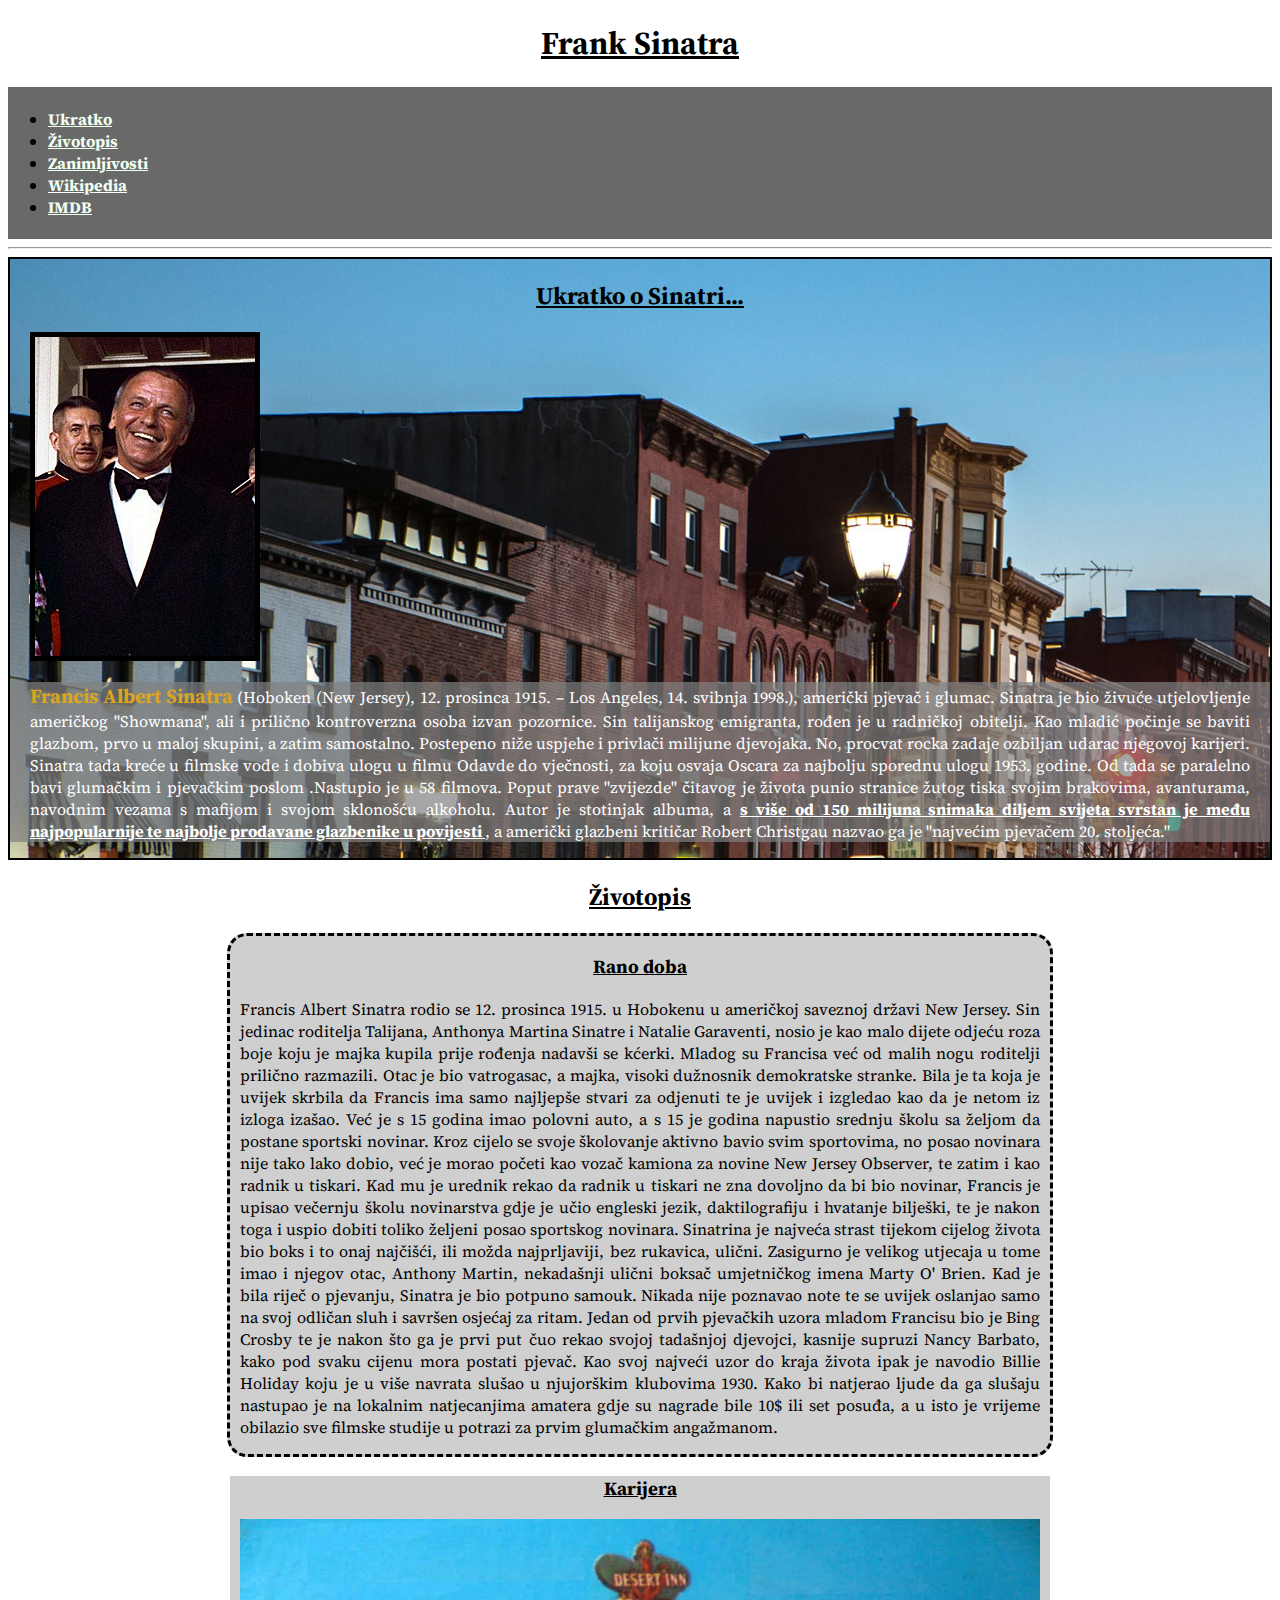
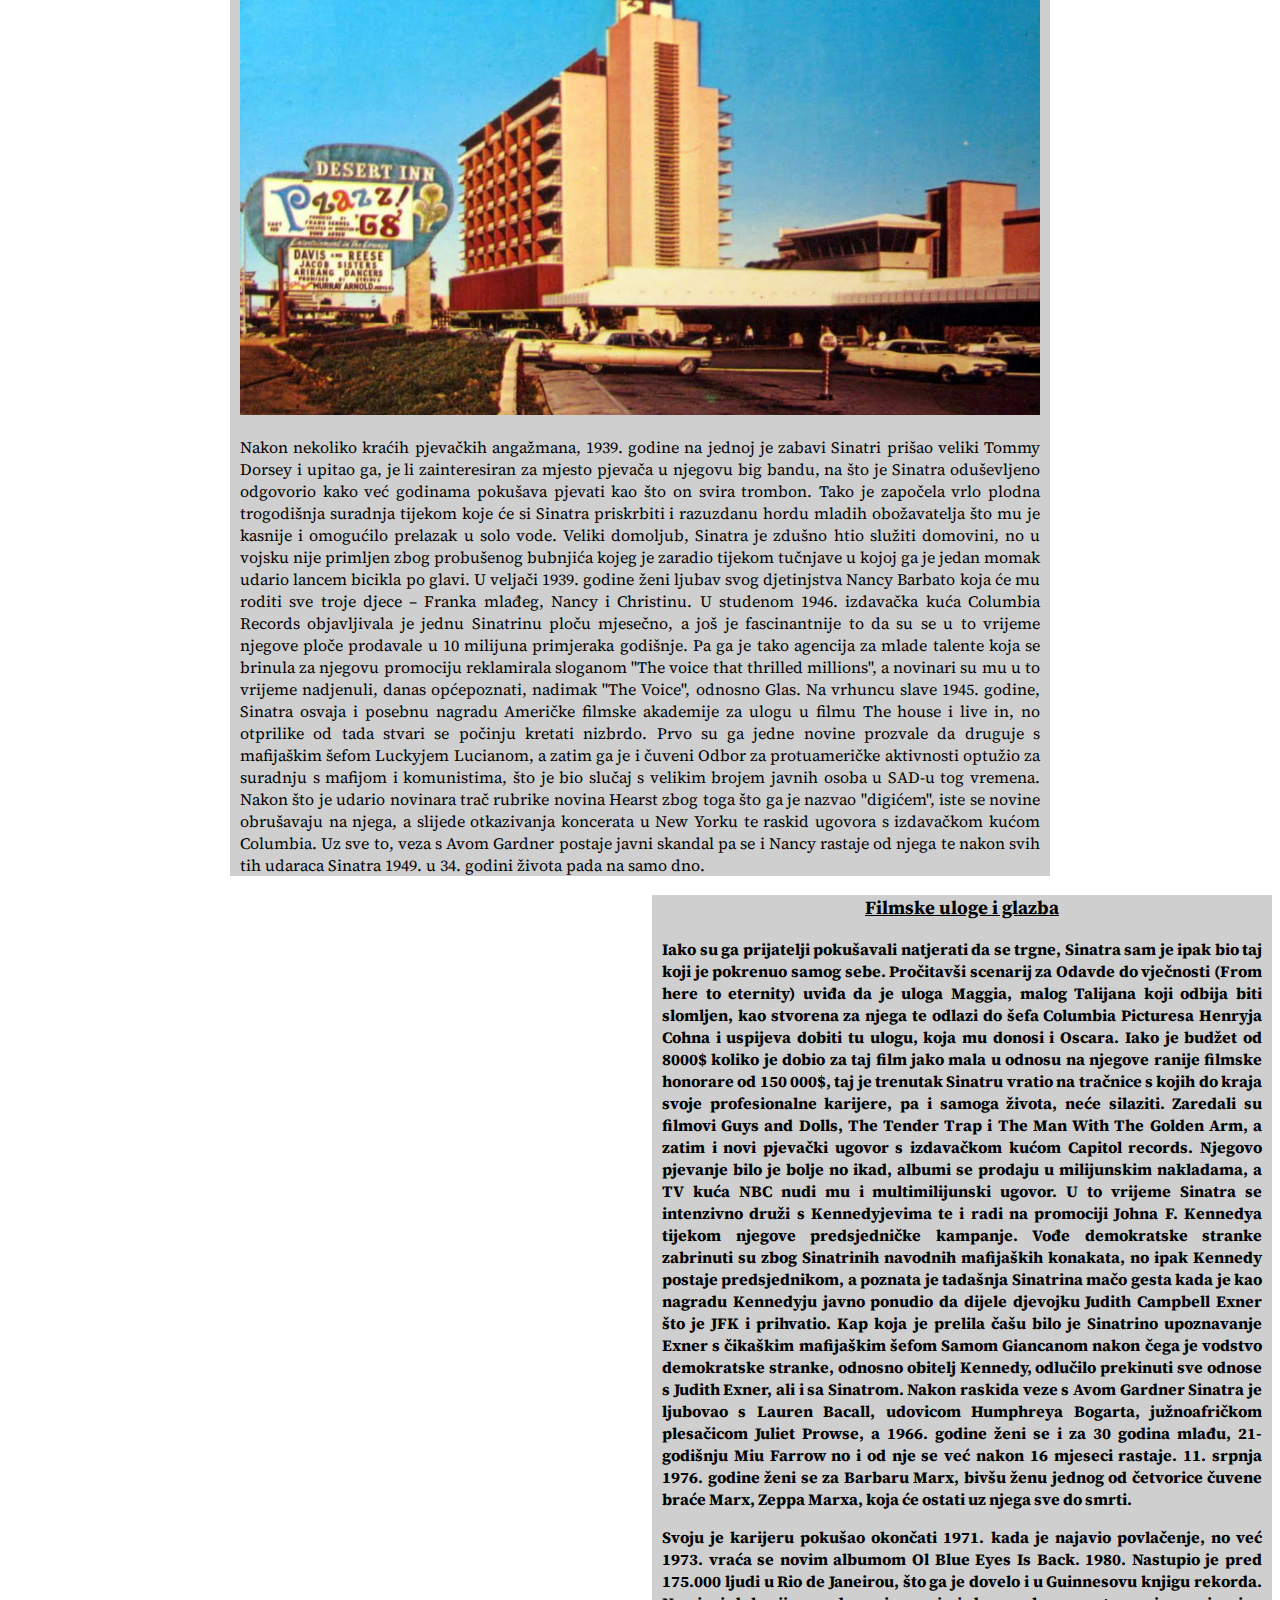
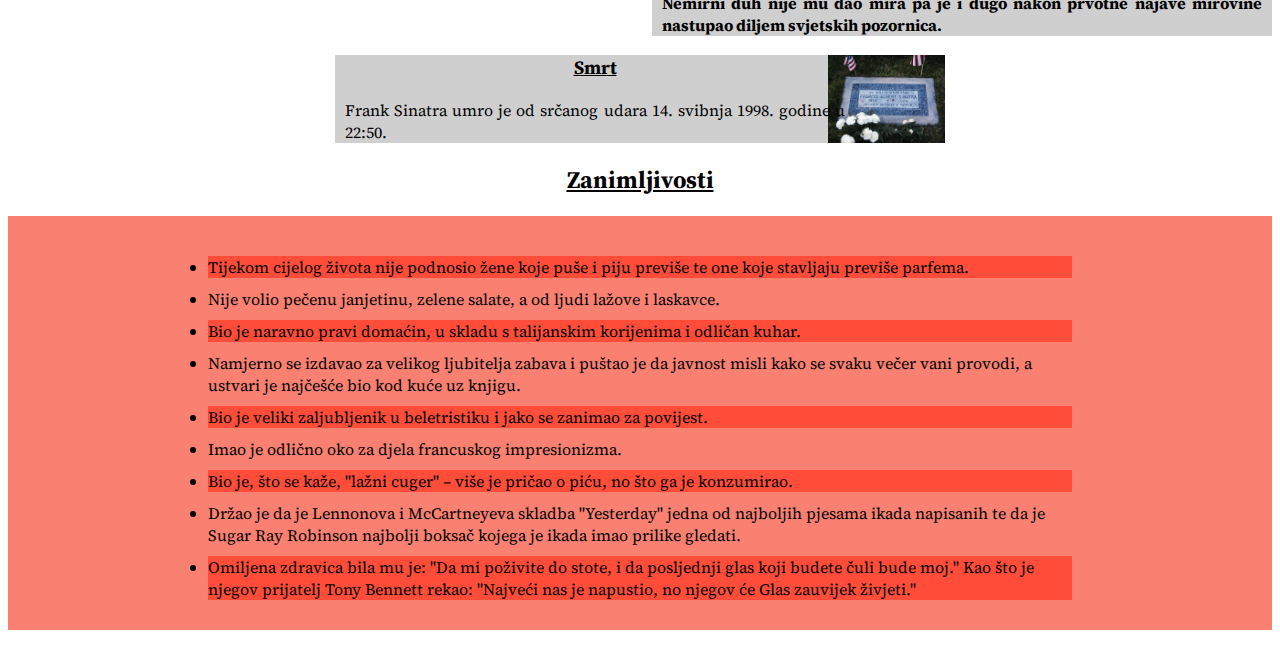
<file: CSS/CSS Zadatak 4 - Box model/rjesenje/index-rjesenje.html>
<!DOCTYPE html>
<html lang="en">
  <head>
    <meta charset="UTF-8" />
    <meta http-equiv="X-UA-Compatible" content="IE=edge" />
    <meta name="viewport" content="width=device-width, initial-scale=1.0" />
    <title>Sinatra</title>
    <link rel="stylesheet" href="style.css" />
    <link rel="preconnect" href="https://fonts.googleapis.com" />
    <link rel="preconnect" href="https://fonts.gstatic.com" crossorigin />
    <link rel="preconnect" href="https://fonts.googleapis.com" />
    <link rel="preconnect" href="https://fonts.gstatic.com" crossorigin />
    <link
      href="https://fonts.googleapis.com/css2?family=Source+Serif+Pro:wght@400;700&display=swap"
      rel="stylesheet"
    />
  </head>
  <body>
    <header>
      <h1>Frank Sinatra</h1>
      <nav>
        <ul>
          <li><a href="#ukratko">Ukratko</a></li>
          <li><a href="#zivotopis">Životopis</a></li>
          <li><a href="#zanimljivosti">Zanimljivosti</a></li>
          <li>
            <a href="https://en.wikipedia.org/wiki/Frank_Sinatra">Wikipedia</a>
          </li>
          <li><a href="https://www.imdb.com/name/nm0000069/">IMDB</a></li>
        </ul>
      </nav>
      <hr />
    </header>
    <main>
      <article id="ukratko">
        <h2>Ukratko o Sinatri...</h2>
        <img
          src="../images/Frank_Sinatra_1973.jpg"
          alt="Frank Sinatra, 1973."
        />
        <p>
          <strong>Francis Albert Sinatra</strong> (Hoboken (New Jersey), 12.
          prosinca 1915. – Los Angeles, 14. svibnja 1998.), američki pjevač i
          glumac. Sinatra je bio živuće utjelovljenje američkog "Showmana", ali
          i prilično kontroverzna osoba izvan pozornice. Sin talijanskog
          emigranta, rođen je u radničkoj obitelji. Kao mladić počinje se baviti
          glazbom, prvo u maloj skupini, a zatim samostalno. Postepeno niže
          uspjehe i privlači milijune djevojaka. No, procvat rocka zadaje
          ozbiljan udarac njegovoj karijeri. Sinatra tada kreće u filmske vode i
          dobiva ulogu u filmu Odavde do vječnosti, za koju osvaja Oscara za
          najbolju sporednu ulogu 1953. godine. Od tada se paralelno bavi
          glumačkim i pjevačkim poslom .Nastupio je u 58 filmova. Poput prave
          "zvijezde" čitavog je života punio stranice žutog tiska svojim
          brakovima, avanturama, navodnim vezama s mafijom i svojom sklonošću
          alkoholu. Autor je stotinjak albuma, a
          <strong>
            s više od 150 milijuna snimaka diljem svijeta svrstan je među
            najpopularnije te najbolje prodavane glazbenike u povijesti
          </strong>
          , a američki glazbeni kritičar Robert Christgau nazvao ga je "najvećim
          pjevačem 20. stoljeća."
        </p>
      </article>
      <section id="zivotopis">
        <h2>Životopis</h2>
        <section id="ranoDoba">
          <h3>Rano doba</h3>
          <p>
            Francis Albert Sinatra rodio se 12. prosinca 1915. u Hobokenu u
            američkoj saveznoj državi New Jersey. Sin jedinac roditelja
            Talijana, Anthonya Martina Sinatre i Natalie Garaventi, nosio je kao
            malo dijete odjeću roza boje koju je majka kupila prije rođenja
            nadavši se kćerki. Mladog su Francisa već od malih nogu roditelji
            prilično razmazili. Otac je bio vatrogasac, a majka, visoki
            dužnosnik demokratske stranke. Bila je ta koja je uvijek skrbila da
            Francis ima samo najljepše stvari za odjenuti te je uvijek i
            izgledao kao da je netom iz izloga izašao. Već je s 15 godina imao
            polovni auto, a s 15 je godina napustio srednju školu sa željom da
            postane sportski novinar. Kroz cijelo se svoje školovanje aktivno
            bavio svim sportovima, no posao novinara nije tako lako dobio, već
            je morao početi kao vozač kamiona za novine New Jersey Observer, te
            zatim i kao radnik u tiskari. Kad mu je urednik rekao da radnik u
            tiskari ne zna dovoljno da bi bio novinar, Francis je upisao
            večernju školu novinarstva gdje je učio engleski jezik,
            daktilografiju i hvatanje bilješki, te je nakon toga i uspio dobiti
            toliko željeni posao sportskog novinara. Sinatrina je najveća strast
            tijekom cijelog života bio boks i to onaj najčišći, ili možda
            najprljaviji, bez rukavica, ulični. Zasigurno je velikog utjecaja u
            tome imao i njegov otac, Anthony Martin, nekadašnji ulični boksač
            umjetničkog imena Marty O' Brien. Kad je bila riječ o pjevanju,
            Sinatra je bio potpuno samouk. Nikada nije poznavao note te se
            uvijek oslanjao samo na svoj odličan sluh i savršen osjećaj za
            ritam. Jedan od prvih pjevačkih uzora mladom Francisu bio je Bing
            Crosby te je nakon što ga je prvi put čuo rekao svojoj tadašnjoj
            djevojci, kasnije supruzi Nancy Barbato, kako pod svaku cijenu mora
            postati pjevač. Kao svoj najveći uzor do kraja života ipak je
            navodio Billie Holiday koju je u više navrata slušao u njujorškim
            klubovima 1930. Kako bi natjerao ljude da ga slušaju nastupao je na
            lokalnim natjecanjima amatera gdje su nagrade bile 10$ ili set
            posuđa, a u isto je vrijeme obilazio sve filmske studije u potrazi
            za prvim glumačkim angažmanom.
          </p>
        </section>
        <section>
          <h3>Karijera</h3>
          <img src="../images/The_Desert_Inn_Vegas_1968.jpg" alt="" />
          <p>
            Nakon nekoliko kraćih pjevačkih angažmana, 1939. godine na jednoj je
            zabavi Sinatri prišao veliki Tommy Dorsey i upitao ga, je li
            zainteresiran za mjesto pjevača u njegovu big bandu, na što je
            Sinatra oduševljeno odgovorio kako već godinama pokušava pjevati kao
            što on svira trombon. Tako je započela vrlo plodna trogodišnja
            suradnja tijekom koje će si Sinatra priskrbiti i razuzdanu hordu
            mladih obožavatelja što mu je kasnije i omogućilo prelazak u solo
            vode. Veliki domoljub, Sinatra je zdušno htio služiti domovini, no u
            vojsku nije primljen zbog probušenog bubnjića kojeg je zaradio
            tijekom tučnjave u kojoj ga je jedan momak udario lancem bicikla po
            glavi. U veljači 1939. godine ženi ljubav svog djetinjstva Nancy
            Barbato koja će mu roditi sve troje djece – Franka mlađeg, Nancy i
            Christinu. U studenom 1946. izdavačka kuća Columbia Records
            objavljivala je jednu Sinatrinu ploču mjesečno, a još je
            fascinantnije to da su se u to vrijeme njegove ploče prodavale u 10
            milijuna primjeraka godišnje. Pa ga je tako agencija za mlade
            talente koja se brinula za njegovu promociju reklamirala sloganom
            "The voice that thrilled millions", a novinari su mu u to vrijeme
            nadjenuli, danas općepoznati, nadimak "The Voice", odnosno Glas. Na
            vrhuncu slave 1945. godine, Sinatra osvaja i posebnu nagradu
            Američke filmske akademije za ulogu u filmu The house i live in, no
            otprilike od tada stvari se počinju kretati nizbrdo. Prvo su ga
            jedne novine prozvale da druguje s mafijaškim šefom Luckyjem
            Lucianom, a zatim ga je i čuveni Odbor za protuameričke aktivnosti
            optužio za suradnju s mafijom i komunistima, što je bio slučaj s
            velikim brojem javnih osoba u SAD-u tog vremena. Nakon što je udario
            novinara trač rubrike novina Hearst zbog toga što ga je nazvao
            "digićem", iste se novine obrušavaju na njega, a slijede otkazivanja
            koncerata u New Yorku te raskid ugovora s izdavačkom kućom Columbia.
            Uz sve to, veza s Avom Gardner postaje javni skandal pa se i Nancy
            rastaje od njega te nakon svih tih udaraca Sinatra 1949. u 34.
            godini života pada na samo dno.
          </p>
        </section>
        <section>
          <h3>Filmske uloge i glazba</h3>
          <p>
            Iako su ga prijatelji pokušavali natjerati da se trgne, Sinatra sam
            je ipak bio taj koji je pokrenuo samog sebe. Pročitavši scenarij za
            Odavde do vječnosti (From here to eternity) uviđa da je uloga
            Maggia, malog Talijana koji odbija biti slomljen, kao stvorena za
            njega te odlazi do šefa Columbia Picturesa Henryja Cohna i uspijeva
            dobiti tu ulogu, koja mu donosi i Oscara. Iako je budžet od 8000$
            koliko je dobio za taj film jako mala u odnosu na njegove ranije
            filmske honorare od 150 000$, taj je trenutak Sinatru vratio na
            tračnice s kojih do kraja svoje profesionalne karijere, pa i samoga
            života, neće silaziti. Zaredali su filmovi Guys and Dolls, The
            Tender Trap i The Man With The Golden Arm, a zatim i novi pjevački
            ugovor s izdavačkom kućom Capitol records. Njegovo pjevanje bilo je
            bolje no ikad, albumi se prodaju u milijunskim nakladama, a TV kuća
            NBC nudi mu i multimilijunski ugovor. U to vrijeme Sinatra se
            intenzivno druži s Kennedyjevima te i radi na promociji Johna F.
            Kennedya tijekom njegove predsjedničke kampanje. Vođe demokratske
            stranke zabrinuti su zbog Sinatrinih navodnih mafijaških konakata,
            no ipak Kennedy postaje predsjednikom, a poznata je tadašnja
            Sinatrina mačo gesta kada je kao nagradu Kennedyju javno ponudio da
            dijele djevojku Judith Campbell Exner što je JFK i prihvatio. Kap
            koja je prelila čašu bilo je Sinatrino upoznavanje Exner s čikaškim
            mafijaškim šefom Samom Giancanom nakon čega je vodstvo demokratske
            stranke, odnosno obitelj Kennedy, odlučilo prekinuti sve odnose s
            Judith Exner, ali i sa Sinatrom. Nakon raskida veze s Avom Gardner
            Sinatra je ljubovao s Lauren Bacall, udovicom Humphreya Bogarta,
            južnoafričkom plesačicom Juliet Prowse, a 1966. godine ženi se i za
            30 godina mlađu, 21-godišnju Miu Farrow no i od nje se već nakon 16
            mjeseci rastaje. 11. srpnja 1976. godine ženi se za Barbaru Marx,
            bivšu ženu jednog od četvorice čuvene braće Marx, Zeppa Marxa, koja
            će ostati uz njega sve do smrti.
          </p>
          <p>
            Svoju je karijeru pokušao okončati 1971. kada je najavio povlačenje,
            no već 1973. vraća se novim albumom Ol Blue Eyes Is Back. 1980.
            Nastupio je pred 175.000 ljudi u Rio de Janeirou, što ga je dovelo i
            u Guinnesovu knjigu rekorda. Nemirni duh nije mu dao mira pa je i
            dugo nakon prvotne najave mirovine nastupao diljem svjetskih
            pozornica.
          </p>
        </section>
        <section>
          <h3>Smrt</h3>
          <p>
            Frank Sinatra umro je od srčanog udara 14. svibnja 1998. godine u
            22:50.
          </p>
        </section>
      </section>
    </main>
    <aside>
      <section>
        <h2 id="zanimljivosti">Zanimljivosti</h2>

        <ul>
          <li>
            Tijekom cijelog života nije podnosio žene koje puše i piju previše
            te one koje stavljaju previše parfema.
          </li>
          <li>
            Nije volio pečenu janjetinu, zelene salate, a od ljudi lažove i
            laskavce.
          </li>
          <li>
            Bio je naravno pravi domaćin, u skladu s talijanskim korijenima i
            odličan kuhar.
          </li>
          <li>
            Namjerno se izdavao za velikog ljubitelja zabava i puštao je da
            javnost misli kako se svaku večer vani provodi, a ustvari je
            najčešće bio kod kuće uz knjigu.
          </li>
          <li>
            Bio je veliki zaljubljenik u beletristiku i jako se zanimao za
            povijest.
          </li>
          <li>Imao je odlično oko za djela francuskog impresionizma.</li>
          <li>
            Bio je, što se kaže, "lažni cuger" – više je pričao o piću, no što
            ga je konzumirao.
          </li>
          <li>
            Držao je da je Lennonova i McCartneyeva skladba "Yesterday" jedna od
            najboljih pjesama ikada napisanih te da je Sugar Ray Robinson
            najbolji boksač kojega je ikada imao prilike gledati.
          </li>
          <li>
            Omiljena zdravica bila mu je: "Da mi poživite do stote, i da
            posljednji glas koji budete čuli bude moj." Kao što je njegov
            prijatelj Tony Bennett rekao: "Najveći nas je napustio, no njegov će
            Glas zauvijek živjeti."
          </li>
        </ul>
      </section>
    </aside>
  </body>
</html>
</file>
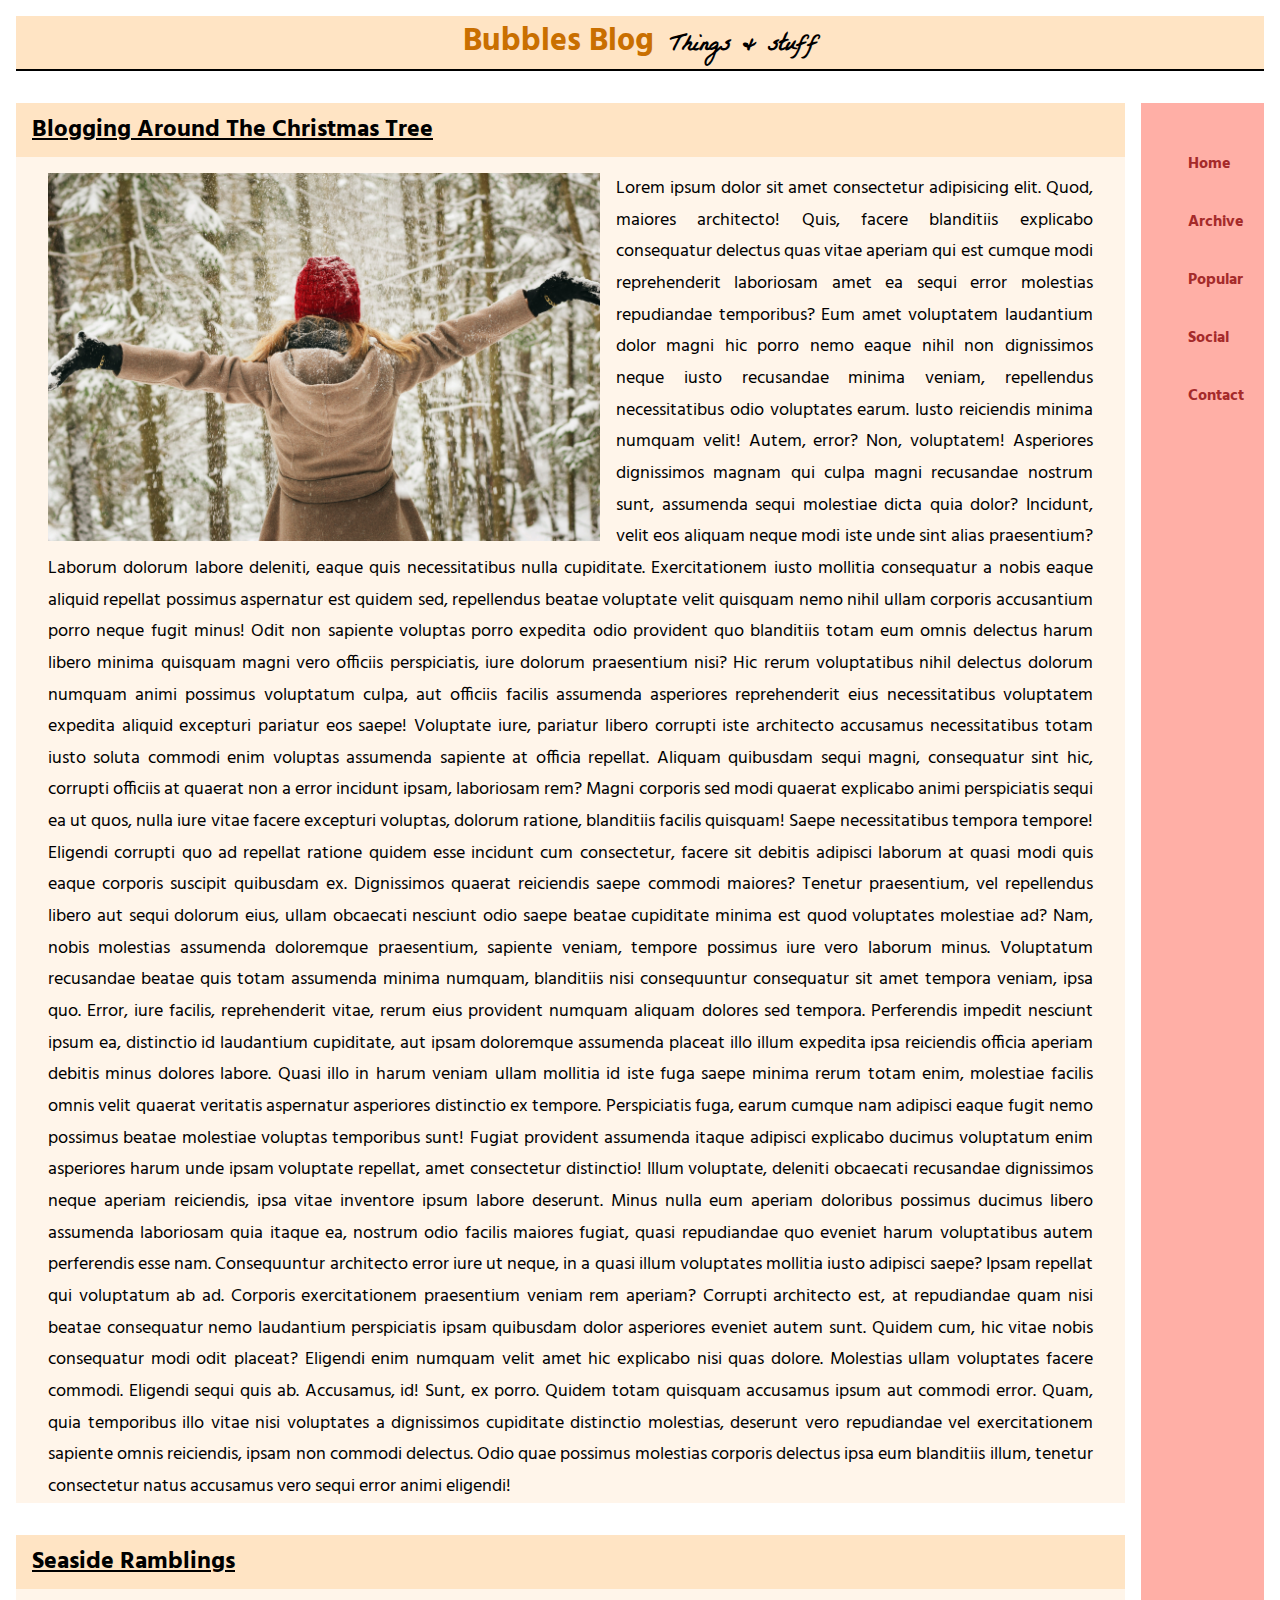
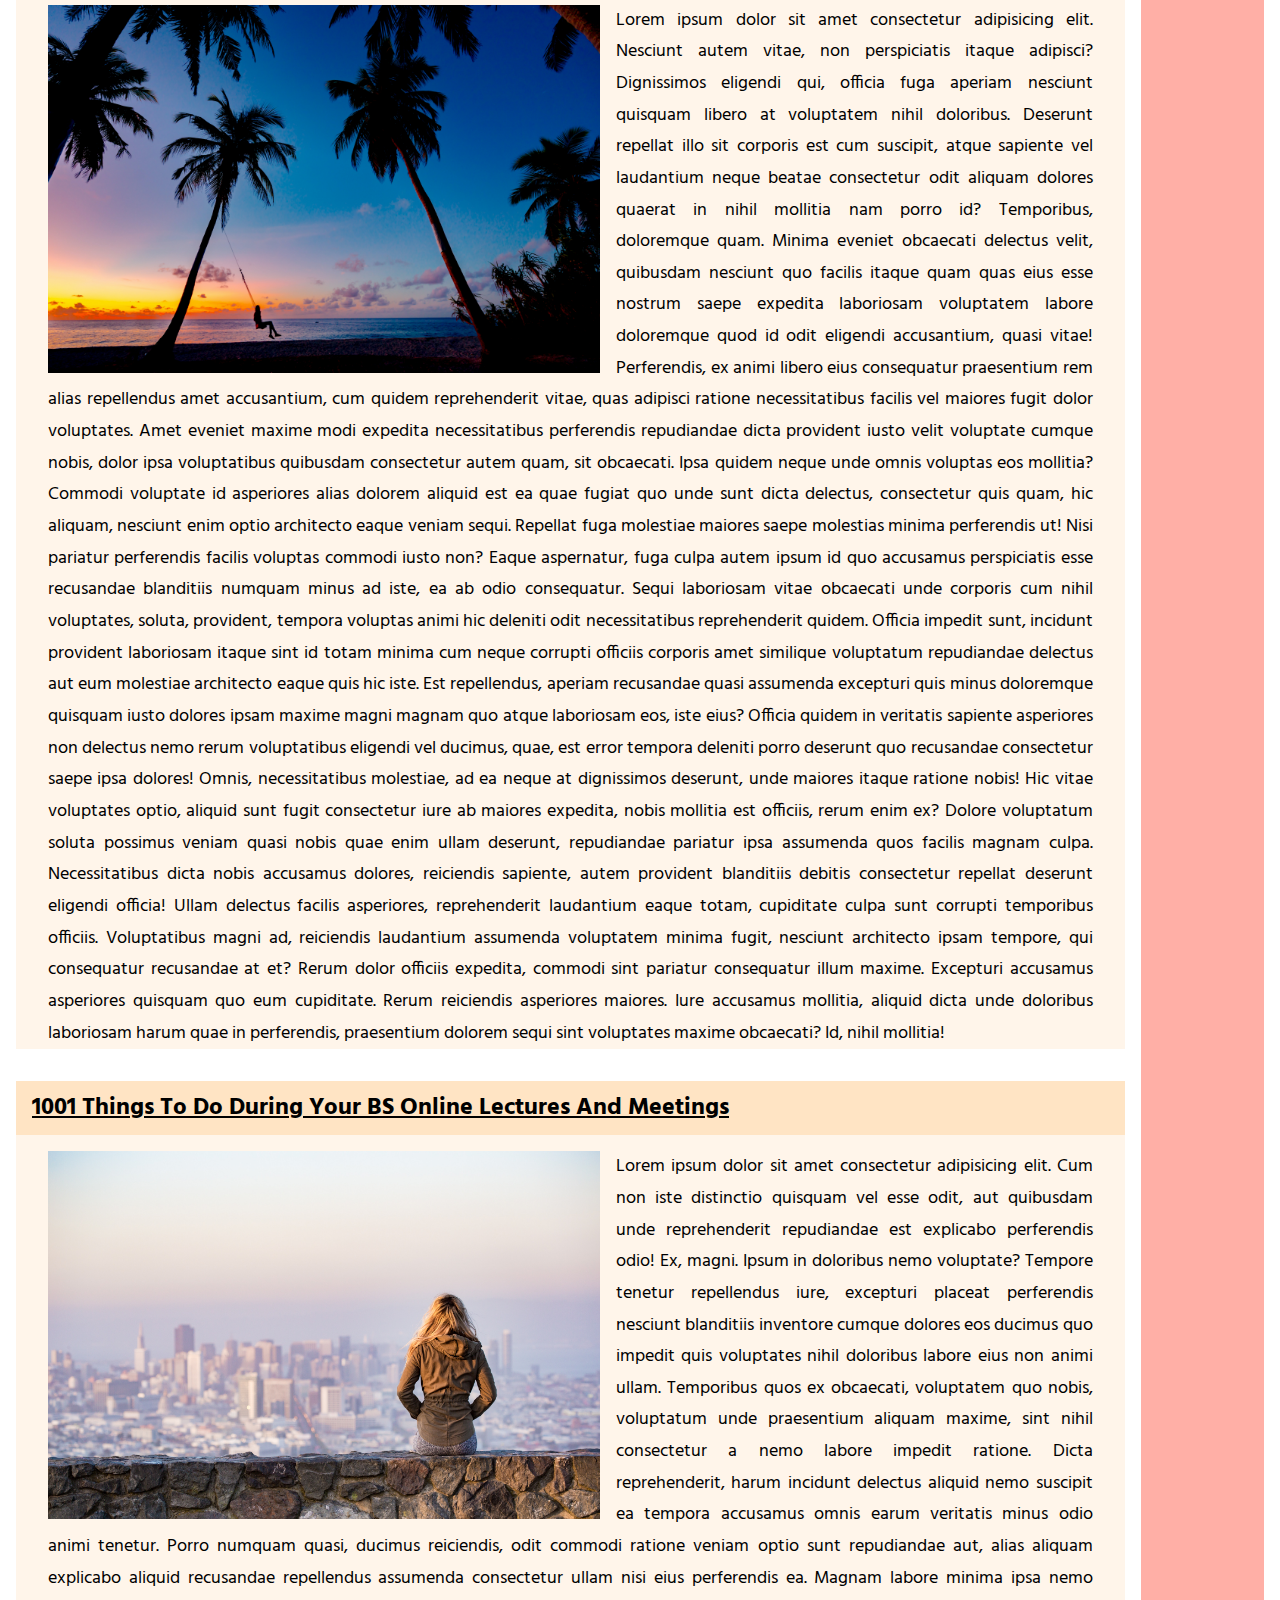
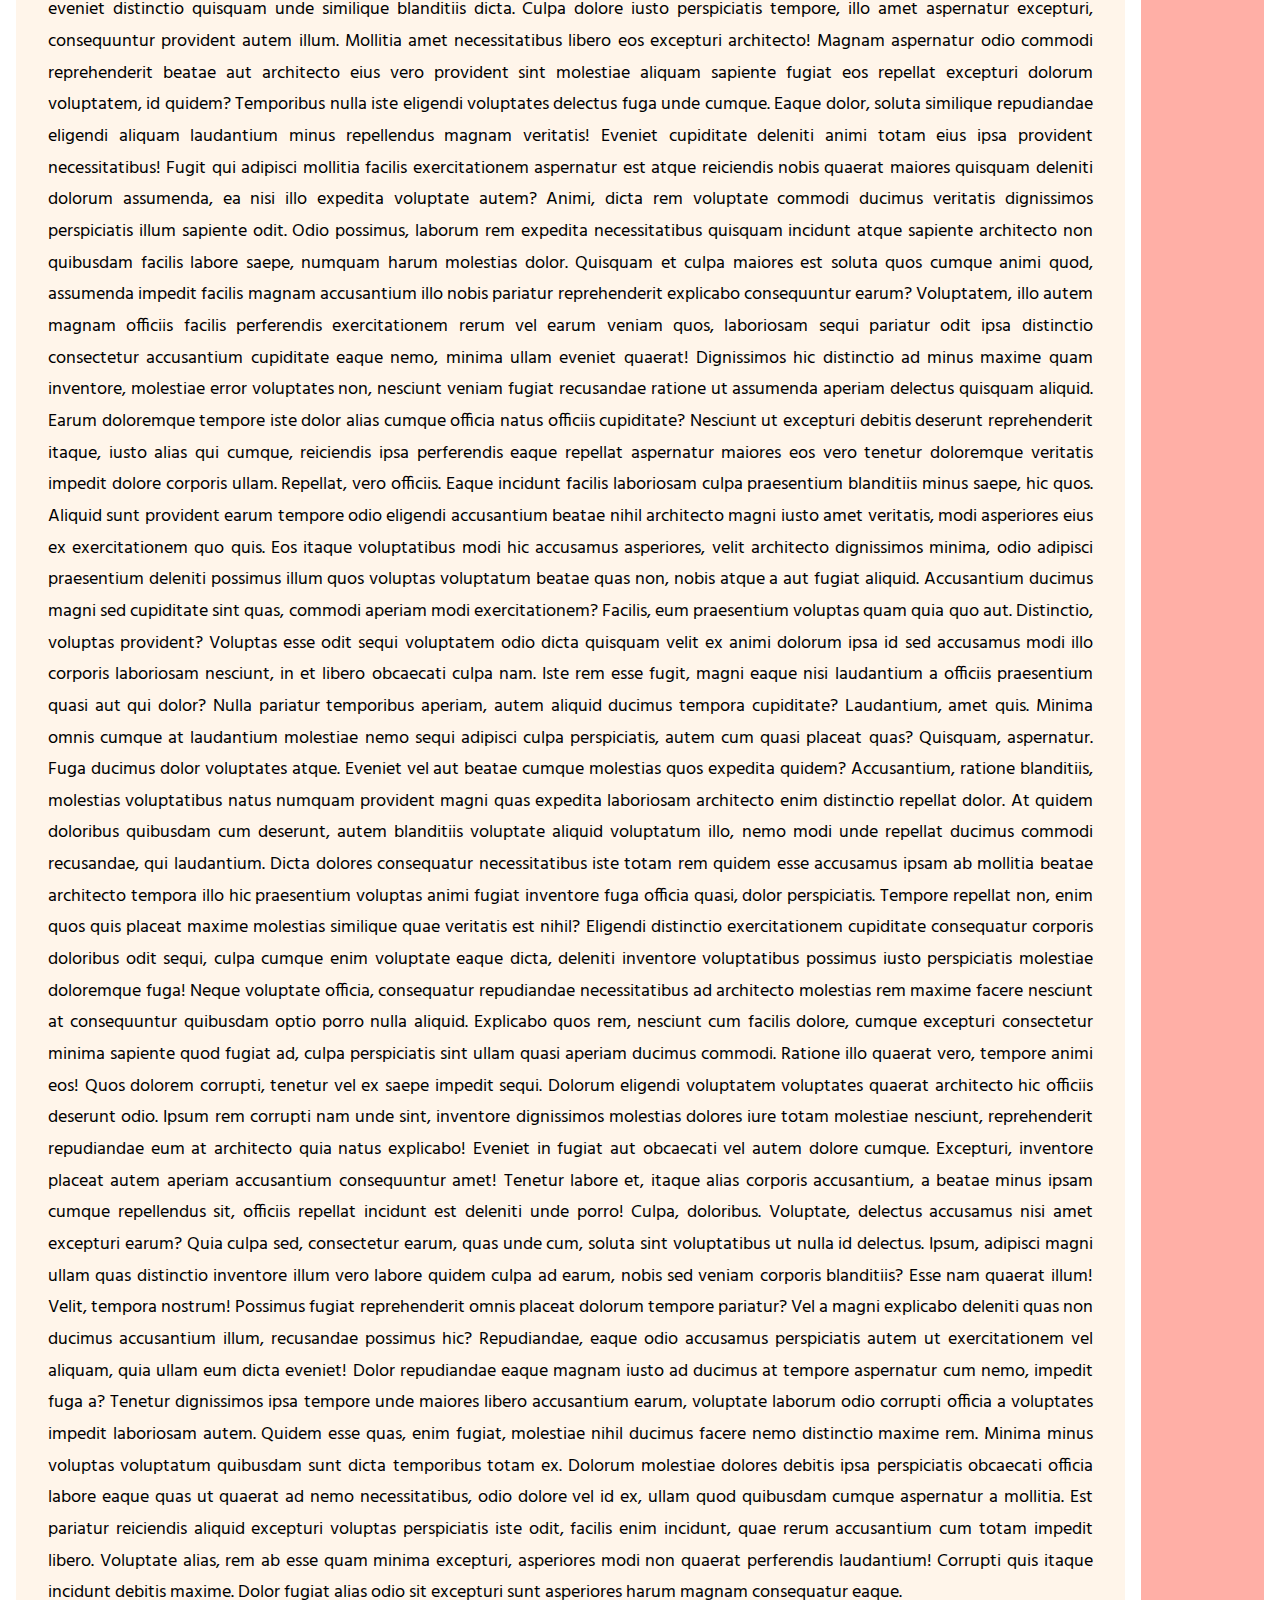
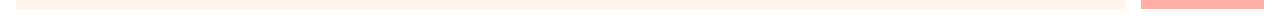
<file: CSS/CSS Zadatak 5 - Display, flexbox (Blog)/rjesenje/index-rjesenje.html>
<!DOCTYPE html>
<html lang="en">
  <head>
    <meta charset="UTF-8" />
    <meta http-equiv="X-UA-Compatible" content="IE=edge" />
    <meta name="viewport" content="width=device-width, initial-scale=1.0" />
    <title>Blog - rješenje</title>
    <link rel="stylesheet" href="style.css" />
    <link rel="preconnect" href="https://fonts.googleapis.com" />
    <link rel="preconnect" href="https://fonts.gstatic.com" crossorigin />
    <link
      href="https://fonts.googleapis.com/css2?family=La+Belle+Aurore&display=swap"
      rel="stylesheet"
    />
    <link rel="preconnect" href="https://fonts.googleapis.com" />
    <link rel="preconnect" href="https://fonts.gstatic.com" crossorigin />
    <link
      href="https://fonts.googleapis.com/css2?family=Hind&display=swap"
      rel="stylesheet"
    />
  </head>
  <body>
    <header>
      <h1>Bubbles Blog</h1>
      <span>Things & stuff</span>
    </header>
    <div class="body-wrapper">
      <main>
        <section>
          <article>
            <h2>Blogging Around The Christmas Tree</h2>
            <img src="../images/pexels-tim-gouw-700535.jpg" alt="" />
            <p>
              Lorem ipsum dolor sit amet consectetur adipisicing elit. Quod,
              maiores architecto! Quis, facere blanditiis explicabo consequatur
              delectus quas vitae aperiam qui est cumque modi reprehenderit
              laboriosam amet ea sequi error molestias repudiandae temporibus?
              Eum amet voluptatem laudantium dolor magni hic porro nemo eaque
              nihil non dignissimos neque iusto recusandae minima veniam,
              repellendus necessitatibus odio voluptates earum. Iusto reiciendis
              minima numquam velit! Autem, error? Non, voluptatem! Asperiores
              dignissimos magnam qui culpa magni recusandae nostrum sunt,
              assumenda sequi molestiae dicta quia dolor? Incidunt, velit eos
              aliquam neque modi iste unde sint alias praesentium? Laborum
              dolorum labore deleniti, eaque quis necessitatibus nulla
              cupiditate. Exercitationem iusto mollitia consequatur a nobis
              eaque aliquid repellat possimus aspernatur est quidem sed,
              repellendus beatae voluptate velit quisquam nemo nihil ullam
              corporis accusantium porro neque fugit minus! Odit non sapiente
              voluptas porro expedita odio provident quo blanditiis totam eum
              omnis delectus harum libero minima quisquam magni vero officiis
              perspiciatis, iure dolorum praesentium nisi? Hic rerum
              voluptatibus nihil delectus dolorum numquam animi possimus
              voluptatum culpa, aut officiis facilis assumenda asperiores
              reprehenderit eius necessitatibus voluptatem expedita aliquid
              excepturi pariatur eos saepe! Voluptate iure, pariatur libero
              corrupti iste architecto accusamus necessitatibus totam iusto
              soluta commodi enim voluptas assumenda sapiente at officia
              repellat. Aliquam quibusdam sequi magni, consequatur sint hic,
              corrupti officiis at quaerat non a error incidunt ipsam,
              laboriosam rem? Magni corporis sed modi quaerat explicabo animi
              perspiciatis sequi ea ut quos, nulla iure vitae facere excepturi
              voluptas, dolorum ratione, blanditiis facilis quisquam! Saepe
              necessitatibus tempora tempore! Eligendi corrupti quo ad repellat
              ratione quidem esse incidunt cum consectetur, facere sit debitis
              adipisci laborum at quasi modi quis eaque corporis suscipit
              quibusdam ex. Dignissimos quaerat reiciendis saepe commodi
              maiores? Tenetur praesentium, vel repellendus libero aut sequi
              dolorum eius, ullam obcaecati nesciunt odio saepe beatae
              cupiditate minima est quod voluptates molestiae ad? Nam, nobis
              molestias assumenda doloremque praesentium, sapiente veniam,
              tempore possimus iure vero laborum minus. Voluptatum recusandae
              beatae quis totam assumenda minima numquam, blanditiis nisi
              consequuntur consequatur sit amet tempora veniam, ipsa quo. Error,
              iure facilis, reprehenderit vitae, rerum eius provident numquam
              aliquam dolores sed tempora. Perferendis impedit nesciunt ipsum
              ea, distinctio id laudantium cupiditate, aut ipsam doloremque
              assumenda placeat illo illum expedita ipsa reiciendis officia
              aperiam debitis minus dolores labore. Quasi illo in harum veniam
              ullam mollitia id iste fuga saepe minima rerum totam enim,
              molestiae facilis omnis velit quaerat veritatis aspernatur
              asperiores distinctio ex tempore. Perspiciatis fuga, earum cumque
              nam adipisci eaque fugit nemo possimus beatae molestiae voluptas
              temporibus sunt! Fugiat provident assumenda itaque adipisci
              explicabo ducimus voluptatum enim asperiores harum unde ipsam
              voluptate repellat, amet consectetur distinctio! Illum voluptate,
              deleniti obcaecati recusandae dignissimos neque aperiam
              reiciendis, ipsa vitae inventore ipsum labore deserunt. Minus
              nulla eum aperiam doloribus possimus ducimus libero assumenda
              laboriosam quia itaque ea, nostrum odio facilis maiores fugiat,
              quasi repudiandae quo eveniet harum voluptatibus autem perferendis
              esse nam. Consequuntur architecto error iure ut neque, in a quasi
              illum voluptates mollitia iusto adipisci saepe? Ipsam repellat qui
              voluptatum ab ad. Corporis exercitationem praesentium veniam rem
              aperiam? Corrupti architecto est, at repudiandae quam nisi beatae
              consequatur nemo laudantium perspiciatis ipsam quibusdam dolor
              asperiores eveniet autem sunt. Quidem cum, hic vitae nobis
              consequatur modi odit placeat? Eligendi enim numquam velit amet
              hic explicabo nisi quas dolore. Molestias ullam voluptates facere
              commodi. Eligendi sequi quis ab. Accusamus, id! Sunt, ex porro.
              Quidem totam quisquam accusamus ipsum aut commodi error. Quam,
              quia temporibus illo vitae nisi voluptates a dignissimos
              cupiditate distinctio molestias, deserunt vero repudiandae vel
              exercitationem sapiente omnis reiciendis, ipsam non commodi
              delectus. Odio quae possimus molestias corporis delectus ipsa eum
              blanditiis illum, tenetur consectetur natus accusamus vero sequi
              error animi eligendi!
            </p>
          </article>
          <article>
            <h2>Seaside Ramblings</h2>
            <img
              src="../images/pexels-asad-photo-maldives-3293148.jpg"
              alt=""
            />
            <p>
              Lorem ipsum dolor sit amet consectetur adipisicing elit. Nesciunt
              autem vitae, non perspiciatis itaque adipisci? Dignissimos
              eligendi qui, officia fuga aperiam nesciunt quisquam libero at
              voluptatem nihil doloribus. Deserunt repellat illo sit corporis
              est cum suscipit, atque sapiente vel laudantium neque beatae
              consectetur odit aliquam dolores quaerat in nihil mollitia nam
              porro id? Temporibus, doloremque quam. Minima eveniet obcaecati
              delectus velit, quibusdam nesciunt quo facilis itaque quam quas
              eius esse nostrum saepe expedita laboriosam voluptatem labore
              doloremque quod id odit eligendi accusantium, quasi vitae!
              Perferendis, ex animi libero eius consequatur praesentium rem
              alias repellendus amet accusantium, cum quidem reprehenderit
              vitae, quas adipisci ratione necessitatibus facilis vel maiores
              fugit dolor voluptates. Amet eveniet maxime modi expedita
              necessitatibus perferendis repudiandae dicta provident iusto velit
              voluptate cumque nobis, dolor ipsa voluptatibus quibusdam
              consectetur autem quam, sit obcaecati. Ipsa quidem neque unde
              omnis voluptas eos mollitia? Commodi voluptate id asperiores alias
              dolorem aliquid est ea quae fugiat quo unde sunt dicta delectus,
              consectetur quis quam, hic aliquam, nesciunt enim optio architecto
              eaque veniam sequi. Repellat fuga molestiae maiores saepe
              molestias minima perferendis ut! Nisi pariatur perferendis facilis
              voluptas commodi iusto non? Eaque aspernatur, fuga culpa autem
              ipsum id quo accusamus perspiciatis esse recusandae blanditiis
              numquam minus ad iste, ea ab odio consequatur. Sequi laboriosam
              vitae obcaecati unde corporis cum nihil voluptates, soluta,
              provident, tempora voluptas animi hic deleniti odit necessitatibus
              reprehenderit quidem. Officia impedit sunt, incidunt provident
              laboriosam itaque sint id totam minima cum neque corrupti officiis
              corporis amet similique voluptatum repudiandae delectus aut eum
              molestiae architecto eaque quis hic iste. Est repellendus, aperiam
              recusandae quasi assumenda excepturi quis minus doloremque
              quisquam iusto dolores ipsam maxime magni magnam quo atque
              laboriosam eos, iste eius? Officia quidem in veritatis sapiente
              asperiores non delectus nemo rerum voluptatibus eligendi vel
              ducimus, quae, est error tempora deleniti porro deserunt quo
              recusandae consectetur saepe ipsa dolores! Omnis, necessitatibus
              molestiae, ad ea neque at dignissimos deserunt, unde maiores
              itaque ratione nobis! Hic vitae voluptates optio, aliquid sunt
              fugit consectetur iure ab maiores expedita, nobis mollitia est
              officiis, rerum enim ex? Dolore voluptatum soluta possimus veniam
              quasi nobis quae enim ullam deserunt, repudiandae pariatur ipsa
              assumenda quos facilis magnam culpa. Necessitatibus dicta nobis
              accusamus dolores, reiciendis sapiente, autem provident blanditiis
              debitis consectetur repellat deserunt eligendi officia! Ullam
              delectus facilis asperiores, reprehenderit laudantium eaque totam,
              cupiditate culpa sunt corrupti temporibus officiis. Voluptatibus
              magni ad, reiciendis laudantium assumenda voluptatem minima fugit,
              nesciunt architecto ipsam tempore, qui consequatur recusandae at
              et? Rerum dolor officiis expedita, commodi sint pariatur
              consequatur illum maxime. Excepturi accusamus asperiores quisquam
              quo eum cupiditate. Rerum reiciendis asperiores maiores. Iure
              accusamus mollitia, aliquid dicta unde doloribus laboriosam harum
              quae in perferendis, praesentium dolorem sequi sint voluptates
              maxime obcaecati? Id, nihil mollitia!
            </p>
          </article>
          <article>
            <h2>
              1001 Things To Do During Your BS Online Lectures And Meetings
            </h2>
            <img src="../images/pexels-picjumbocom-196667.jpg" alt="" />
            <p>
              Lorem ipsum dolor sit amet consectetur adipisicing elit. Cum non
              iste distinctio quisquam vel esse odit, aut quibusdam unde
              reprehenderit repudiandae est explicabo perferendis odio! Ex,
              magni. Ipsum in doloribus nemo voluptate? Tempore tenetur
              repellendus iure, excepturi placeat perferendis nesciunt
              blanditiis inventore cumque dolores eos ducimus quo impedit quis
              voluptates nihil doloribus labore eius non animi ullam. Temporibus
              quos ex obcaecati, voluptatem quo nobis, voluptatum unde
              praesentium aliquam maxime, sint nihil consectetur a nemo labore
              impedit ratione. Dicta reprehenderit, harum incidunt delectus
              aliquid nemo suscipit ea tempora accusamus omnis earum veritatis
              minus odio animi tenetur. Porro numquam quasi, ducimus reiciendis,
              odit commodi ratione veniam optio sunt repudiandae aut, alias
              aliquam explicabo aliquid recusandae repellendus assumenda
              consectetur ullam nisi eius perferendis ea. Magnam labore minima
              ipsa nemo eveniet distinctio quisquam unde similique blanditiis
              dicta. Culpa dolore iusto perspiciatis tempore, illo amet
              aspernatur excepturi, consequuntur provident autem illum. Mollitia
              amet necessitatibus libero eos excepturi architecto! Magnam
              aspernatur odio commodi reprehenderit beatae aut architecto eius
              vero provident sint molestiae aliquam sapiente fugiat eos repellat
              excepturi dolorum voluptatem, id quidem? Temporibus nulla iste
              eligendi voluptates delectus fuga unde cumque. Eaque dolor, soluta
              similique repudiandae eligendi aliquam laudantium minus
              repellendus magnam veritatis! Eveniet cupiditate deleniti animi
              totam eius ipsa provident necessitatibus! Fugit qui adipisci
              mollitia facilis exercitationem aspernatur est atque reiciendis
              nobis quaerat maiores quisquam deleniti dolorum assumenda, ea nisi
              illo expedita voluptate autem? Animi, dicta rem voluptate commodi
              ducimus veritatis dignissimos perspiciatis illum sapiente odit.
              Odio possimus, laborum rem expedita necessitatibus quisquam
              incidunt atque sapiente architecto non quibusdam facilis labore
              saepe, numquam harum molestias dolor. Quisquam et culpa maiores
              est soluta quos cumque animi quod, assumenda impedit facilis
              magnam accusantium illo nobis pariatur reprehenderit explicabo
              consequuntur earum? Voluptatem, illo autem magnam officiis facilis
              perferendis exercitationem rerum vel earum veniam quos, laboriosam
              sequi pariatur odit ipsa distinctio consectetur accusantium
              cupiditate eaque nemo, minima ullam eveniet quaerat! Dignissimos
              hic distinctio ad minus maxime quam inventore, molestiae error
              voluptates non, nesciunt veniam fugiat recusandae ratione ut
              assumenda aperiam delectus quisquam aliquid. Earum doloremque
              tempore iste dolor alias cumque officia natus officiis cupiditate?
              Nesciunt ut excepturi debitis deserunt reprehenderit itaque, iusto
              alias qui cumque, reiciendis ipsa perferendis eaque repellat
              aspernatur maiores eos vero tenetur doloremque veritatis impedit
              dolore corporis ullam. Repellat, vero officiis. Eaque incidunt
              facilis laboriosam culpa praesentium blanditiis minus saepe, hic
              quos. Aliquid sunt provident earum tempore odio eligendi
              accusantium beatae nihil architecto magni iusto amet veritatis,
              modi asperiores eius ex exercitationem quo quis. Eos itaque
              voluptatibus modi hic accusamus asperiores, velit architecto
              dignissimos minima, odio adipisci praesentium deleniti possimus
              illum quos voluptas voluptatum beatae quas non, nobis atque a aut
              fugiat aliquid. Accusantium ducimus magni sed cupiditate sint
              quas, commodi aperiam modi exercitationem? Facilis, eum
              praesentium voluptas quam quia quo aut. Distinctio, voluptas
              provident? Voluptas esse odit sequi voluptatem odio dicta quisquam
              velit ex animi dolorum ipsa id sed accusamus modi illo corporis
              laboriosam nesciunt, in et libero obcaecati culpa nam. Iste rem
              esse fugit, magni eaque nisi laudantium a officiis praesentium
              quasi aut qui dolor? Nulla pariatur temporibus aperiam, autem
              aliquid ducimus tempora cupiditate? Laudantium, amet quis. Minima
              omnis cumque at laudantium molestiae nemo sequi adipisci culpa
              perspiciatis, autem cum quasi placeat quas? Quisquam, aspernatur.
              Fuga ducimus dolor voluptates atque. Eveniet vel aut beatae cumque
              molestias quos expedita quidem? Accusantium, ratione blanditiis,
              molestias voluptatibus natus numquam provident magni quas expedita
              laboriosam architecto enim distinctio repellat dolor. At quidem
              doloribus quibusdam cum deserunt, autem blanditiis voluptate
              aliquid voluptatum illo, nemo modi unde repellat ducimus commodi
              recusandae, qui laudantium. Dicta dolores consequatur
              necessitatibus iste totam rem quidem esse accusamus ipsam ab
              mollitia beatae architecto tempora illo hic praesentium voluptas
              animi fugiat inventore fuga officia quasi, dolor perspiciatis.
              Tempore repellat non, enim quos quis placeat maxime molestias
              similique quae veritatis est nihil? Eligendi distinctio
              exercitationem cupiditate consequatur corporis doloribus odit
              sequi, culpa cumque enim voluptate eaque dicta, deleniti inventore
              voluptatibus possimus iusto perspiciatis molestiae doloremque
              fuga! Neque voluptate officia, consequatur repudiandae
              necessitatibus ad architecto molestias rem maxime facere nesciunt
              at consequuntur quibusdam optio porro nulla aliquid. Explicabo
              quos rem, nesciunt cum facilis dolore, cumque excepturi
              consectetur minima sapiente quod fugiat ad, culpa perspiciatis
              sint ullam quasi aperiam ducimus commodi. Ratione illo quaerat
              vero, tempore animi eos! Quos dolorem corrupti, tenetur vel ex
              saepe impedit sequi. Dolorum eligendi voluptatem voluptates
              quaerat architecto hic officiis deserunt odio. Ipsum rem corrupti
              nam unde sint, inventore dignissimos molestias dolores iure totam
              molestiae nesciunt, reprehenderit repudiandae eum at architecto
              quia natus explicabo! Eveniet in fugiat aut obcaecati vel autem
              dolore cumque. Excepturi, inventore placeat autem aperiam
              accusantium consequuntur amet! Tenetur labore et, itaque alias
              corporis accusantium, a beatae minus ipsam cumque repellendus sit,
              officiis repellat incidunt est deleniti unde porro! Culpa,
              doloribus. Voluptate, delectus accusamus nisi amet excepturi
              earum? Quia culpa sed, consectetur earum, quas unde cum, soluta
              sint voluptatibus ut nulla id delectus. Ipsum, adipisci magni
              ullam quas distinctio inventore illum vero labore quidem culpa ad
              earum, nobis sed veniam corporis blanditiis? Esse nam quaerat
              illum! Velit, tempora nostrum! Possimus fugiat reprehenderit omnis
              placeat dolorum tempore pariatur? Vel a magni explicabo deleniti
              quas non ducimus accusantium illum, recusandae possimus hic?
              Repudiandae, eaque odio accusamus perspiciatis autem ut
              exercitationem vel aliquam, quia ullam eum dicta eveniet! Dolor
              repudiandae eaque magnam iusto ad ducimus at tempore aspernatur
              cum nemo, impedit fuga a? Tenetur dignissimos ipsa tempore unde
              maiores libero accusantium earum, voluptate laborum odio corrupti
              officia a voluptates impedit laboriosam autem. Quidem esse quas,
              enim fugiat, molestiae nihil ducimus facere nemo distinctio maxime
              rem. Minima minus voluptas voluptatum quibusdam sunt dicta
              temporibus totam ex. Dolorum molestiae dolores debitis ipsa
              perspiciatis obcaecati officia labore eaque quas ut quaerat ad
              nemo necessitatibus, odio dolore vel id ex, ullam quod quibusdam
              cumque aspernatur a mollitia. Est pariatur reiciendis aliquid
              excepturi voluptas perspiciatis iste odit, facilis enim incidunt,
              quae rerum accusantium cum totam impedit libero. Voluptate alias,
              rem ab esse quam minima excepturi, asperiores modi non quaerat
              perferendis laudantium! Corrupti quis itaque incidunt debitis
              maxime. Dolor fugiat alias odio sit excepturi sunt asperiores
              harum magnam consequatur eaque.
            </p>
          </article>
        </section>
      </main>
      <aside>
        <nav>
          <ul>
            <li><a href="#home">Home</a></li>
            <li><a href="#">Archive</a></li>
            <li><a href="#">Popular</a></li>
            <li><a href="#">Social</a></li>
            <li><a href="#">Contact</a></li>
          </ul>
        </nav>
      </aside>
    </div>
  </body>
</html>
</file>
<file: CSS/CSS Zadatak 3 - Uređivanje pozadina/style.css>
h2 {
  text-align: center;
  font-size: 36px;
  color: #3f5c8a;
}

h2 + p {
  font-family: "Gill Sans", "Gill Sans MT", Calibri, "Trebuchet MS", sans-serif;
  color: rgb(44, 44, 96);
}

section#zemljopis {
  border: 3px solid aliceblue;
}

main section {
  background-color: lightgrey;
}

h2 {
  background-color: rgb(241, 200, 123);
}

section#povijest p {
  color: white;
  background-color: rgba(0, 0, 0, 0.75);
}

section#povijest {
  background-image: url(./images/hvar-lesina-1200x800.jpg);
}

section#kultura {
  background-image: url(./images/tin-kolumbic.png);
  background-repeat: no-repeat;
  background-position: right bottom;
}
</file>
<file: kratki/citati/style.css>
body {
  background-color: rgb(23, 23, 23);
  color: white;
  text-align: center;
}

p {
  font-style: italic;
  font-size: 2rem;
}

span {
  text-transform: uppercase;
  color: rgb(159, 159, 159);
}
</file>
<file: kratki/kalkulator/style.css>
body {
  width: 100vw;
  display: flex;
  justify-content: center;
}

main {
  padding: 2rem;
  border: 1px solid black;
  max-width: 800px;
  display: flex;
  flex-direction: column;
  align-items: center;
}

form {
  display: flex;
  flex-direction: column;
  align-items: center;
  gap: 0.2rem;
}
</file>
<file: CSS/CSS Zadatak 4 - Box model/rjesenje/style.css>
body {
  font-family: "Source Serif Pro", serif;
}

p {
  font-size: 16px;
  text-align: justify;
}

h1,
h2,
h3 {
  text-decoration: underline;
  text-align: center;
}

nav {
  background-color: dimgrey;
  padding-bottom: 5px;
  padding-top: 5px;
  font-weight: 700;
}

nav a {
  color: honeydew;
}

article {
  background-image: url(../images/hoboken.jpg);
  border: 2px solid black;
}

article p {
  color: white;
  background-color: rgb(128, 128, 128, 0.7);
  padding-left: 20px;
  padding-right: 20px;
}

article img {
  margin-left: 20px;
  border: 5px solid black;
}

strong:first-child {
  color: goldenrod;
  font-size: 20px;
}

strong:last-child {
  text-decoration: underline;
}

section#zivotopis section {
  background-color: rgb(207, 207, 207);
  padding-inline: 10px;
}

#ranoDoba {
  width: 800px;
  margin: auto;
  border: 3px dashed black;
  border-radius: 20px;
}

section#ranoDoba + section {
  width: 800px;
  margin: auto;
}

section#ranoDoba + section img {
  width: 100%;
}

section:nth-child(4) {
  width: 600px;
  font-weight: 700;
  margin-right: 0;
  margin-left: auto;
}

#zivotopis section:last-child {
  width: 500px;
  margin: auto;
  background-image: url(../images/Frank_Sinatra_grave.jpg);
  background-size: contain;
  background-repeat: no-repeat;
  background-position: right;
  padding-right: 100px;
}

aside ul {
  background-color: salmon;
  padding: 30px 200px;
}

aside ul > li {
  margin-top: 10px;
}

aside ul li:nth-child(2n + 1) {
  background-color: rgb(255, 77, 58);
}
</file>
<file: CSS/CSS Zadatak 5 - Display, flexbox (Blog)/rjesenje/style.css>
* {
  box-sizing: border-box;
  padding: 0;
  margin: 0;
}

body {
  font-family: "Hind", sans-serif;
  padding: 1em;
}

img {
  max-width: 100%;
}

p {
  font-size: 1.1rem;
  line-height: 1.8;
}

/* HEADER  */

header {
  display: flex;
  align-items: baseline;
  justify-content: center;
  gap: 1em;
  border-bottom: 2px solid black;
  background-color: bisque;
}

header h1 {
  color: rgb(201, 111, 0);
}

header span {
  font-family: "La Belle Aurore", cursive;
  font-size: 1.5rem;
  font-weight: bold;
}

/* BODY  */

div.body-wrapper {
  display: flex;
  gap: 1rem;
}

/* MAIN  */

main {
  flex-basis: 90%;
}

main article {
  background-color: rgb(255, 245, 234);
  margin-top: 2rem;
}

main article p,
main article img {
  padding-inline: 2rem;
}

main article h2 {
  text-decoration: underline;
  background-color: bisque;
  padding: 0.5rem 1rem;
  margin-bottom: 1rem;
}

main article p {
  text-align: justify;
}

main article img {
  width: max(40%, 600px);
  float: left;
  padding-right: 1em;
}

/* ASIDE  */

aside {
  background-color: rgb(255, 175, 166);
  margin-top: 2rem;
  flex-basis: 10%;
}

aside ul {
  list-style: none;
  padding-inline: 1rem;
  width: 50%;
  margin: auto;
}

aside ul li {
  font-weight: bold;
  padding-block: 1rem;
}
aside ul li:first-child {
  margin-top: 2rem;
}

aside ul li a {
  color: brown;
  text-decoration: none;
}
</file>
<file: CSS/CSS Zadatak 5 - Display, flexbox (Blog)/style copy.css>
/* CSS RESET  */

* {
  box-sizing: border-box;
  padding: 0;
  margin: 0;
}

img {
  max-width: 100%;
}

/* LAYOUT */

body {
  padding: 1rem;
  font-family: "Hind", sans-serif;
}

header {
  display: flex;
  justify-content: center;
  align-items: flex-end;
  column-gap: 1rem;
}

/* BODY  */

.flex-container {
  display: flex;
}

main {
  display: flex;
  flex-direction: column;
}

article img {
  width: 600px;
  float: left;
}
</file>
